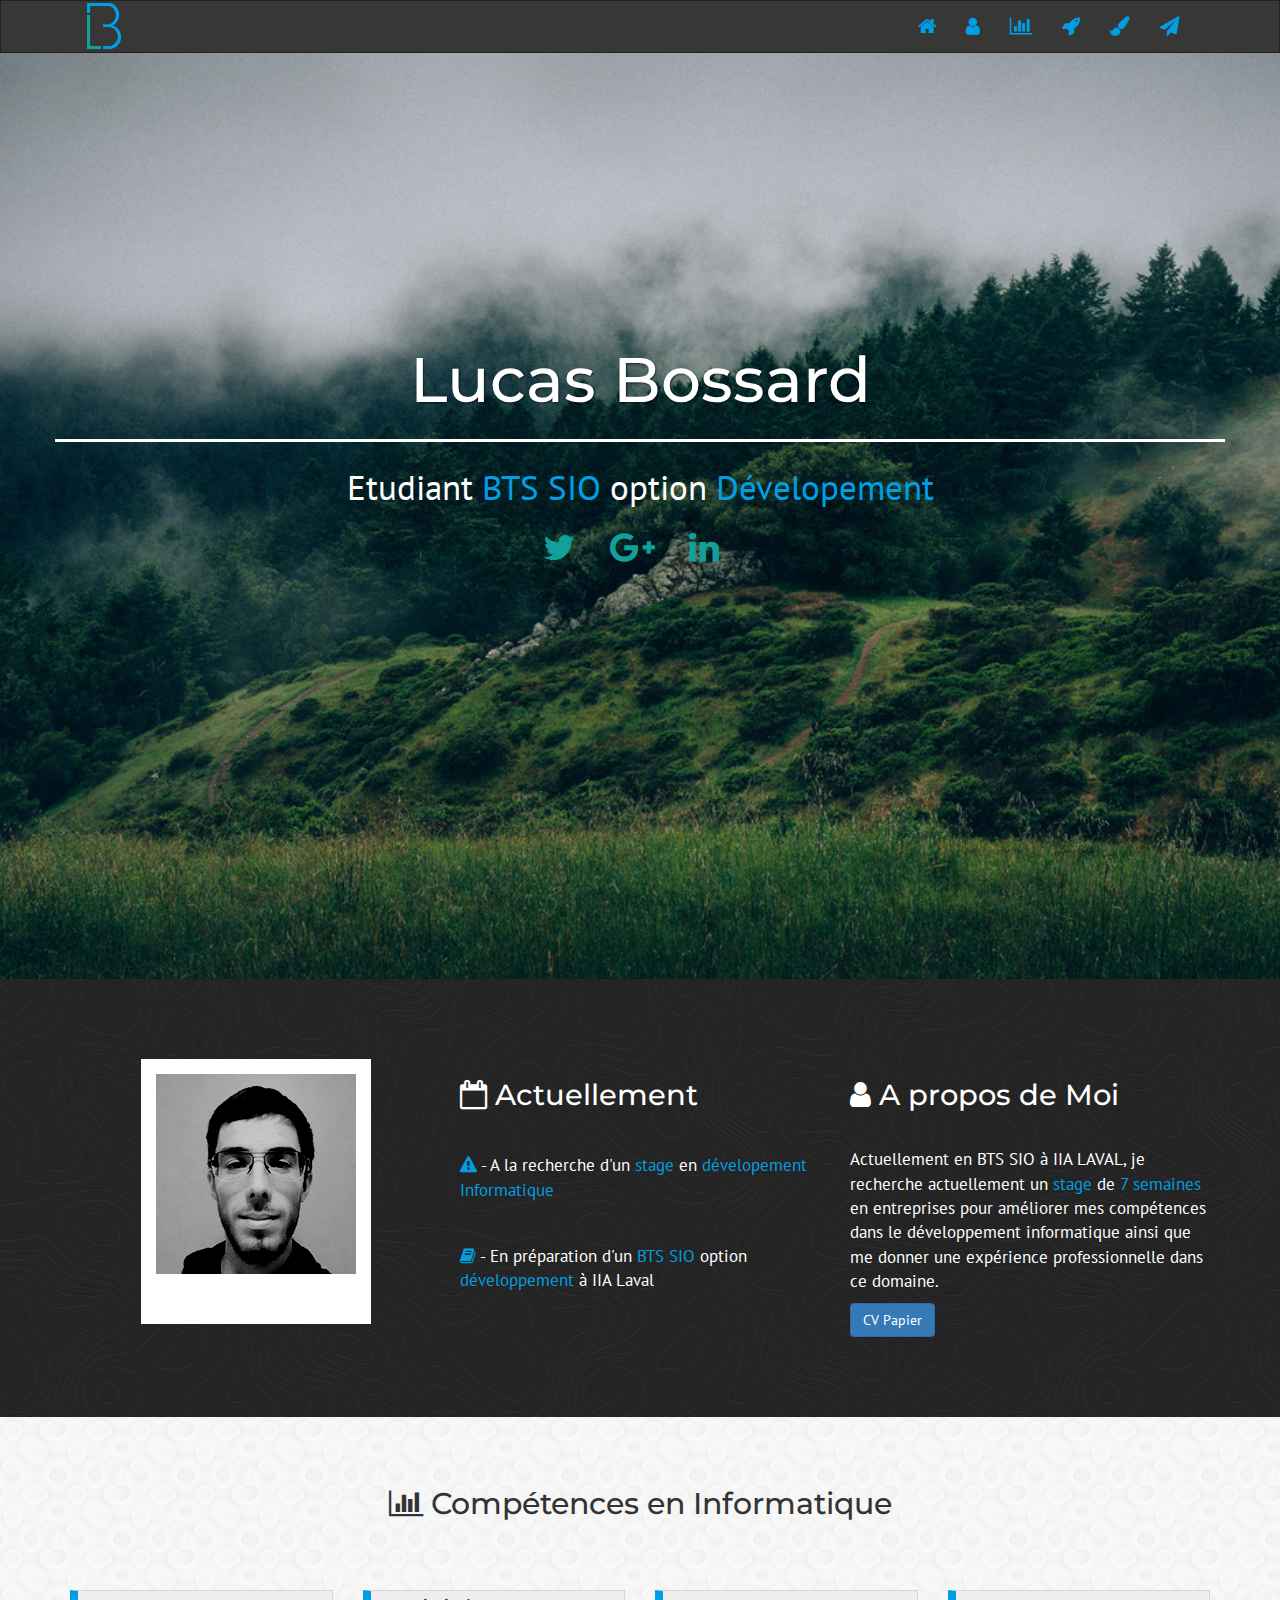
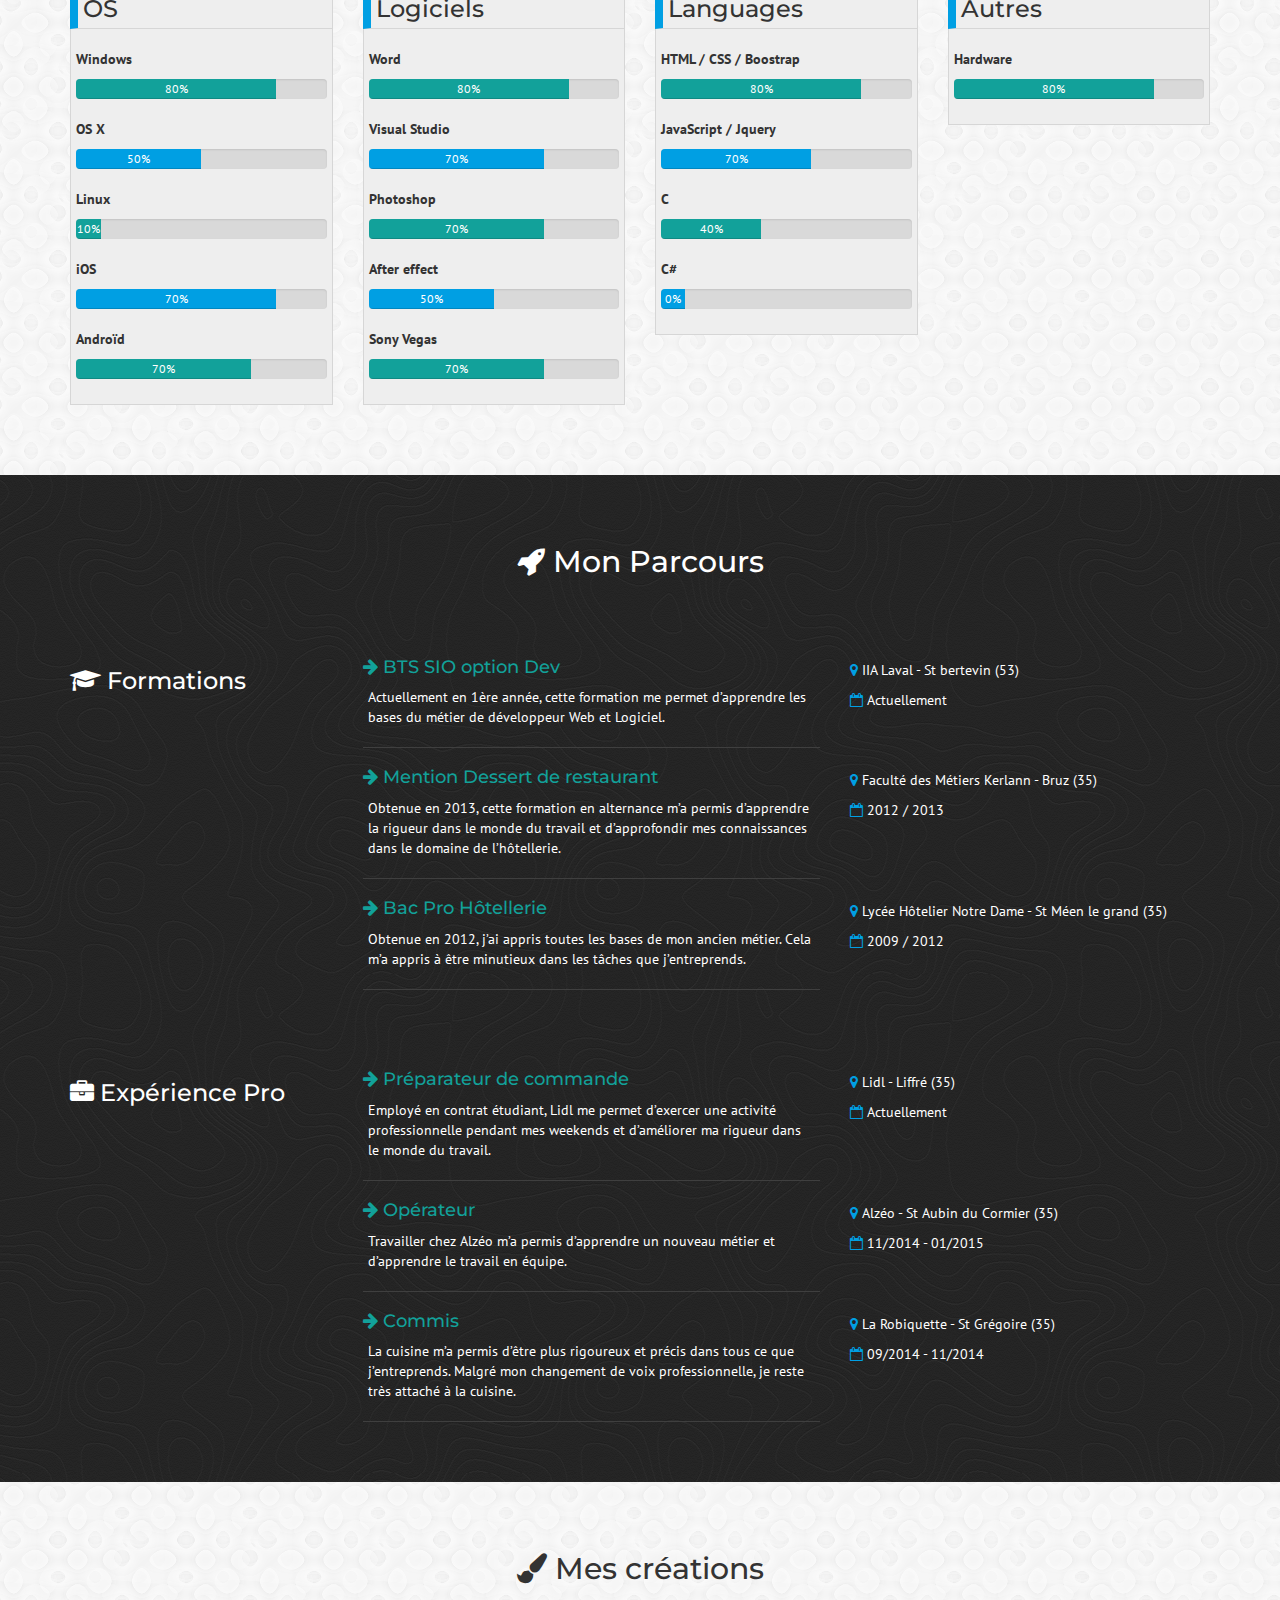
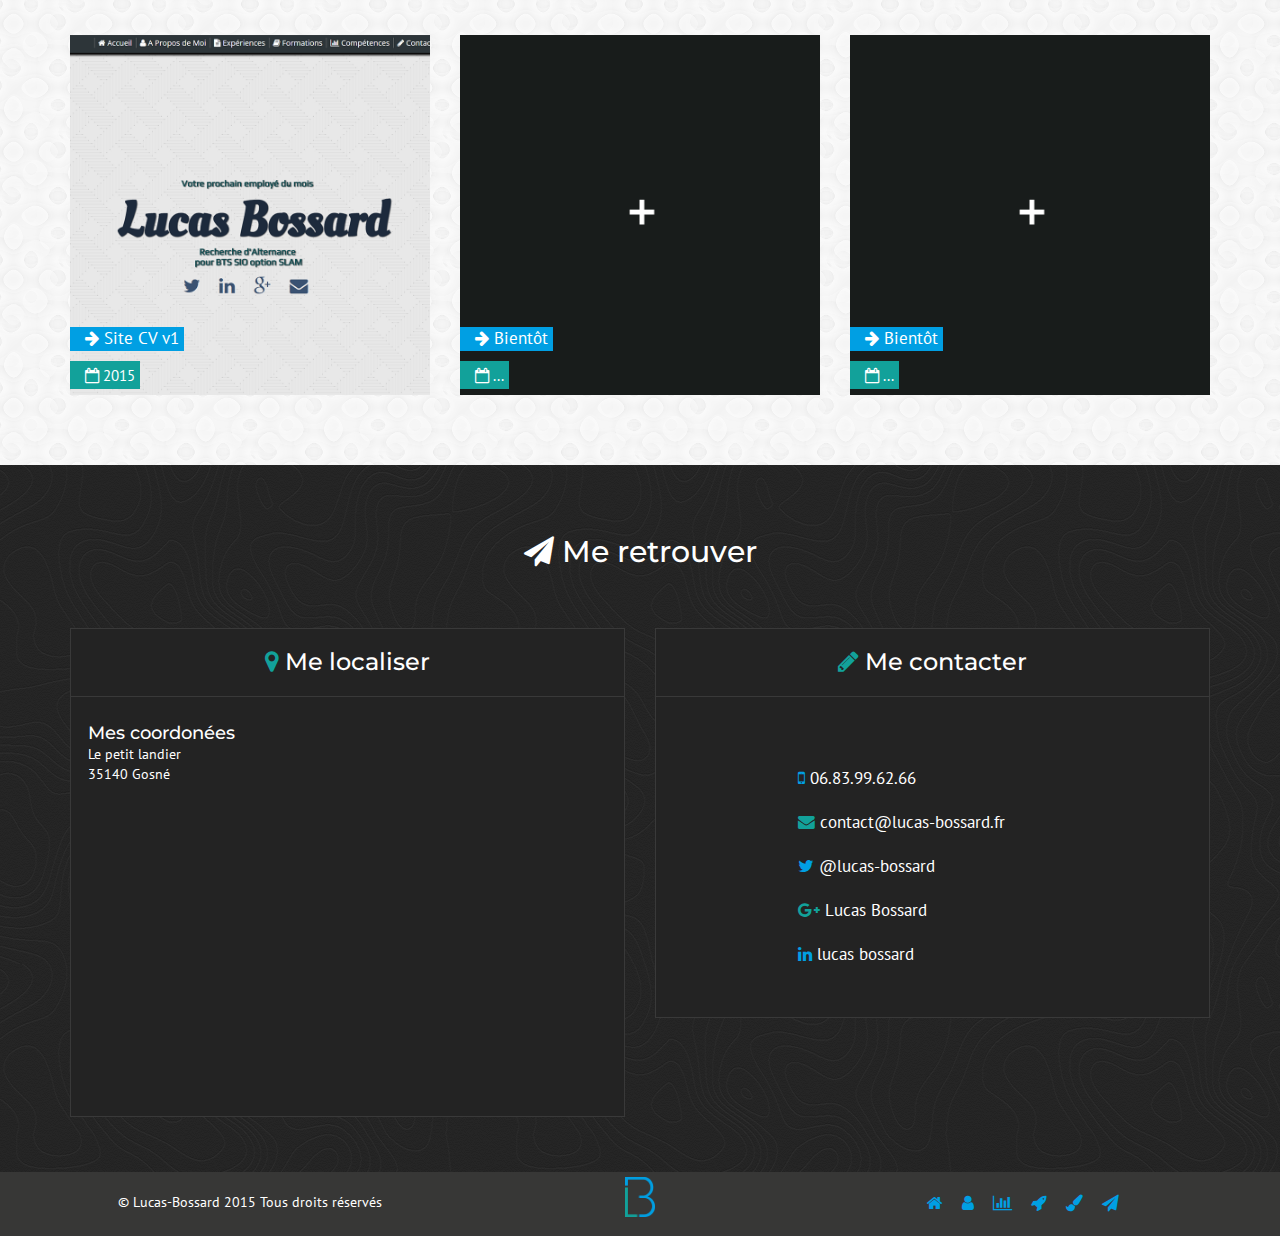
<file: index.html>
﻿<!DOCTYPE html>

<html lang="fr-fr" xmlns="http://www.w3.org/1999/xhtml">
<head>
    <meta charset="utf-8" />
    <meta http-equiv="X-UA-Compatible" content="IE=edge">
    <meta name="viewport" content="width=device-width, initial-scale=1">
    <title>CV Lucas BOSSARD</title>
    <!--Icon-->
    <link rel="icon" href="img/favicon.ico" />
    <!-- Bootstrap -->
    <link href="lib/bootstrap/css/bootstrap.min.css" rel="stylesheet">
    <!-- Fontawesome-->
    <link rel="stylesheet" href="https://maxcdn.bootstrapcdn.com/font-awesome/4.4.0/css/font-awesome.min.css">
    <!-- CSS -->
    <link href="css/style.css" rel="stylesheet" />
    <!-- HTML5 shim and Respond.js for IE8 support of HTML5 elements and media queries -->
    <!-- WARNING: Respond.js doesn't work if you view the page via file:// -->
    <!--[if lt IE 9]>
      <script src="https://oss.maxcdn.com/html5shiv/3.7.2/html5shiv.min.js"></script>
      <script src="https://oss.maxcdn.com/respond/1.4.2/respond.min.js"></script>
    <![endif]-->

</head>
<body>
    <nav class="navbar navbar-inverse">
        <div class="container">
            <div class="container-fluid">
                <!-- Brand and toggle get grouped for better mobile display -->
                <div class="navbar-header">
                    <button type="button" class="navbar-toggle collapsed" data-toggle="collapse" data-target="#bs-example-navbar-collapse-1" aria-expanded="false">
                        <span class="sr-only">Toggle navigation</span>
                        <span class="icon-bar"></span>
                        <span class="icon-bar"></span>
                        <span class="icon-bar"></span>
                    </button>
                    <img src="img/logo.png" alt="logo" />
                </div>

                <!-- Collect the nav links, forms, and other content for toggling -->
                <div class="collapse navbar-collapse" id="bs-example-navbar-collapse-1">
                    <ul class="nav navbar-nav navbar-right">
                        <li><a href="#"><i class="fa fa-home"></i><span class="nav-lien-text">Accueil</span></a></li>
                        <li><a href="#profil"><i class="fa fa-user"></i><span class="nav-lien-text">Profil</span></a></li>
                        <li><a href="#skill"><i class="fa fa-bar-chart"></i><span class="nav-lien-text">Compétences</span></a></li>
                        <li><a href="#parcour"><i class="fa fa-rocket"></i><span class="nav-lien-text">Mon Parcours</span></a></li>
                        <li><a href="#creation"><i class="fa fa-paint-brush"></i><span class="nav-lien-text">Mes créations</span></a></li>
                        <li><a href="#contact"><i class="fa fa-paper-plane"></i><span class="nav-lien-text">Contacts</span></a></li>
                    </ul>
                </div><!-- /.navbar-collapse -->
            </div><!-- /.container-fluid -->
        </div>
    </nav>
    <section>
        <div id="intro">
            <div class="container">
                <div class="row">
                    <h1>Lucas Bossard</h1>
                    <div id="Acc-sous-titre">Etudiant <b>BTS SIO</b> option <b>Dévelopement</b></div>
                    <div class="col-md-offset-5 col-xs-offset-3 col-sm-offset-4">
                        <a href="https://twitter.com/Lucas_Bossard" class="acc-lien" id="twitter"><i class="fa fa-twitter"></i></a>
                        <a href="https://plus.google.com/u/0/107921692952662164627" class="acc-lien" id="google"><i class="fa fa-google-plus"></i></a>
                        <a href="https://www.linkedin.com/in/lucas-bossard-189065b5?trk=hp-identity-name" class="acc-lien" id="link"><i class="fa fa-linkedin"></i></a>
                    </div>
                </div>
            </div>
        </div>
        <div id="profil">
            <div class="container">
                <div class="row">

                    <div class="col-md-4 col-sm-6">
                        <div id="profil-img">
                            <img src="img/tete.png" alt="tête" />
                        </div>
                    </div>

                    <div class="col-md-4 col-sm-6 profil-act-all">
                        <h3><i class="fa fa-calendar-o"></i>   Actuellement</h3>
                        <div class="profil-act"><i class="fa fa-exclamation-triangle"></i> - A la recherche d'un <b>stage</b> en <b>dévelopement</b> <b>Informatique</b></div>
                        <div class="profil-act"><i class="fa fa-book"></i> - En préparation d'un <b>BTS SIO</b> option <b>développement</b> à IIA Laval</div>

                    </div>
                    <div class="col-md-4">
                        <h3><i class="fa fa-user"></i>   A propos de Moi</h3>
                        <p>Actuellement en BTS SIO à IIA LAVAL, je recherche actuellement un <b>stage</b> de <b>7 semaines</b> en entreprises pour améliorer mes compétences dans le développement informatique ainsi que me donner une expérience professionnelle dans ce domaine.</p>
                        <a class="btn btn-primary" href="DL/cv_lucas_bossard.pdf">CV Papier</a>
                    </div>

                </div>
            </div>
        </div>

        <div id="skill">
            <div class="container">
                <div class="row">
                    <h2><i class="fa fa-bar-chart"></i> Compétences en Informatique</h2>

                    <div class="col-md-3">
                        <h3>OS</h3>
                        <div class="skill-border">
                            <p><b>Windows</b></p>
                            <div class="progress">
                                <div class="bar1 progress-bar" role="progressbar" aria-valuenow="0" aria-valuemin="0" aria-valuemax="100" style="min-width: 2em; width:80%;">
                                    80%
                                </div>
                            </div>
                            <p><b>OS X</b></p>
                            <div class="progress">
                                <div class="bar2 progress-bar" role="progressbar" aria-valuenow="2" aria-valuemin="0" aria-valuemax="100" style="min-width: 2em; width: 50%;">
                                    50%
                                </div>
                            </div>
                            <p><b>Linux</b></p>
                            <div class="progress">
                                <div class="bar1 progress-bar" role="progressbar" aria-valuenow="0" aria-valuemin="0" aria-valuemax="100" style="min-width: 2em; width:10%;">
                                    10%
                                </div>
                            </div>
                            <p><b>iOS</b></p>
                            <div class="progress">
                                <div class="bar2 progress-bar" role="progressbar" aria-valuenow="0" aria-valuemin="0" aria-valuemax="100" style="min-width: 2em; width:80%;">
                                    70%
                                </div>
                            </div>
                            <p><b>Androïd</b></p>
                            <div class="progress">
                                <div class="bar1 progress-bar" role="progressbar" aria-valuenow="0" aria-valuemin="0" aria-valuemax="100" style="min-width: 2em; width:70%;">
                                    70%
                                </div>
                            </div>
                        </div>
                    </div>

                    <div class="col-md-3">
                        <h3>Logiciels</h3>
                        <div class="skill-border">
                            <p><b>Word</b></p>
                            <div class="progress">
                                <div class="bar1 progress-bar" role="progressbar" aria-valuenow="0" aria-valuemin="0" aria-valuemax="100" style="min-width: 2em;width:80%;">
                                    80%
                                </div>
                            </div>
                            <p><b>Visual Studio</b></p>
                            <div class="progress">
                                <div class="bar2 progress-bar" role="progressbar" aria-valuenow="0" aria-valuemin="0" aria-valuemax="100" style="min-width: 2em;width:70%; ">
                                    70%
                                </div>
                            </div>
                            <p><b>Photoshop</b></p>
                            <div class="progress">
                                <div class="bar1 progress-bar" role="progressbar" aria-valuenow="0" aria-valuemin="0" aria-valuemax="100" style="min-width: 2em; width:70%;">
                                    70%
                                </div>
                            </div>
                            <p><b>After effect</b></p>
                            <div class="progress">
                                <div class="bar2 progress-bar" role="progressbar" aria-valuenow="0" aria-valuemin="0" aria-valuemax="100" style="min-width: 2em; width:50%;">
                                    50%
                                </div>
                            </div>
                            <p><b>Sony Vegas</b></p>
                            <div class="progress">
                                <div class="bar1 progress-bar" role="progressbar" aria-valuenow="0" aria-valuemin="0" aria-valuemax="100" style="min-width: 2em; width:70%;">
                                    70%
                                </div>
                            </div>
                        </div>
                    </div>

                    <div class="col-md-3">
                        <h3>Languages</h3>
                        <div class="skill-border">
                            <p><b>HTML / CSS / Boostrap</b></p>
                            <div class="progress">
                                <div class="bar1 progress-bar" role="progressbar" aria-valuenow="0" aria-valuemin="0" aria-valuemax="100" style="min-width: 2em; width:80%;">
                                    80%
                                </div>
                            </div>

                            <p><b>JavaScript / Jquery</b></p>
                            <div class="progress">
                                <div class="bar2 progress-bar" role="progressbar" aria-valuenow="0" aria-valuemin="0" aria-valuemax="100" style="min-width: 2em; width:60%">
                                    70%
                                </div>
                            </div>
                            <p><b>C</b></p>
                            <div class="progress">
                                <div class="bar1 progress-bar" role="progressbar" aria-valuenow="0" aria-valuemin="0" aria-valuemax="100" style="min-width: 2em; width:40%;">
                                    40%
                                </div>
                            </div>
                            <p><b>C#</b></p>
                            <div class="progress">
                                <div class="bar2 progress-bar" role="progressbar" aria-valuenow="0" aria-valuemin="0" aria-valuemax="100" style="min-width: 2em;">
                                    0%
                                </div>
                            </div>
                        </div>
                    </div>
                    <div class="col-md-3">
                        <h3>Autres</h3>
                        <div class="skill-border">
                            <p><b>Hardware</b></p>
                            <div class="progress">
                                <div class="bar1 progress-bar" role="progressbar" aria-valuenow="0" aria-valuemin="0" aria-valuemax="100" style="min-width: 2em;width:80%; ">
                                    80%
                                </div>
                            </div>
                        </div>
                    </div>
                </div>
            </div>
        </div>

        <div id="parcour">
            <div class="container">
                <div class="row">
                    <h2><i class="fa fa-rocket"></i> Mon Parcours</h2>
                    <!--Début formation-->
                    <div>
                        <div class="col-md-3">
                            <h3><i class="fa fa-graduation-cap"></i> Formations</h3>
                        </div>

                        <div class="col-md-5">
                            <h4><i class="fa fa-arrow-right"></i> BTS SIO option Dev</h4>
                            <p class="forma-descri">Actuellement en 1ère année, cette formation me permet d’apprendre les bases du métier de développeur Web et Logiciel.</p>
                        </div>
                        <div class="col-md-4">
                            <p class="forma-lieu"><i class="fa fa-map-marker"></i> IIA Laval - St bertevin (53)</p>
                            <p><i class="fa fa-calendar-o"></i> Actuellement</p>
                        </div>
                    </div>
                    <div>
                        <div class="col-md-offset-3 col-md-5">
                            <h4><i class="fa fa-arrow-right"></i> Mention Dessert de restaurant</h4>
                            <p class="forma-descri">Obtenue en 2013, cette formation en alternance m’a permis d’apprendre la rigueur dans le monde du travail et d’approfondir mes connaissances dans le domaine de l’hôtellerie.</p>
                        </div>
                        <div class="col-md-4">
                            <p class="forma-lieu"><i class="fa fa-map-marker"></i> Faculté des Métiers Kerlann - Bruz (35)</p>
                            <p><i class="fa fa-calendar-o"></i> 2012 / 2013</p>
                        </div>
                    </div>
                    <div>
                        <div class="col-md-offset-3 col-md-5">
                            <h4><i class="fa fa-arrow-right"></i> Bac Pro Hôtellerie</h4>
                            <p class="forma-descri">Obtenue en 2012, j’ai appris  toutes les bases de mon ancien métier. Cela m’a appris à être minutieux dans les tâches que j’entreprends.</p>
                        </div>
                        <div class="col-md-4">
                            <p class="forma-lieu"><i class="fa fa-map-marker"></i> Lycée Hôtelier Notre Dame - St Méen le grand (35)</p>
                            <p><i class="fa fa-calendar-o"></i> 2009 / 2012</p>
                        </div>
                    </div>
                    <!--fin formation-->
                    <div class="clearfix"></div>
                    <br />
                    <br />
                    <br />
                    <!--début experience-->
                    <div>
                        <div class="col-md-3">
                            <h3><i class="fa fa-briefcase"></i> Expérience Pro</h3>
                        </div>
                        <div class="col-md-5">
                            <h4><i class="fa fa-arrow-right"></i> Préparateur de commande</h4>
                            <p class="forma-descri">Employé en contrat étudiant, Lidl me permet d’exercer une activité professionnelle pendant mes weekends et d’améliorer ma rigueur dans le monde du travail.</p>
                        </div>
                        <div class="col-md-4">
                            <p class="forma-lieu"><i class="fa fa-map-marker"></i> Lidl - Liffré (35)</p>
                            <p><i class="fa fa-calendar-o"></i> Actuellement</p>
                        </div>
                    </div>

                    <div>
                        <div class="col-md-offset-3 col-md-5">
                            <h4><i class="fa fa-arrow-right"></i> Opérateur</h4>
                            <p class="forma-descri">Travailler chez Alzéo m’a permis d’apprendre un nouveau métier et d’apprendre le travail en équipe. </p>
                        </div>
                        <div class="col-md-4">
                            <p class="forma-lieu"><i class="fa fa-map-marker"></i> Alzéo - St Aubin du Cormier (35)</p>
                            <p><i class="fa fa-calendar-o"></i> 11/2014 - 01/2015</p>
                        </div>
                    </div>

                    <div>
                        <div class="col-md-offset-3 col-md-5">
                            <h4><i class="fa fa-arrow-right"></i> Commis</h4>
                            <p class="forma-descri">La cuisine m’a permis d’être plus rigoureux et précis dans tous ce que j’entreprends. Malgré mon changement de voix professionnelle, je reste très attaché à la cuisine. </p>
                        </div>
                        <div class="col-md-4">
                            <p class="forma-lieu"><i class="fa fa-map-marker"></i> La Robiquette - St Grégoire (35)</p>
                            <p><i class="fa fa-calendar-o"></i> 09/2014 - 11/2014</p>
                        </div>
                    </div>
                    <!-- fin experience-->
                </div>
            </div>
        </div>
        <div id="creation">
            <div class="container">
                <div class="row">
                    <h2><i class="fa fa-paint-brush"></i> Mes créations</h2>
                    <div class="col-md-4">
                        <div class="creation-item">
                            <img class="img-responsive" src="img/site.png" alt="1" />
                            <div class="creation-text-all">
                                <div class="creation-nom"><i class="fa fa-arrow-right"></i> Site CV v1</div>
                                <div class="clearfix"></div>
                                <div class="creation-date"><i class="fa fa-calendar-o"></i> 2015</div>
                                <div class="creation-descri">
                                    Mon premier site personnel m'a permis d'apprendre les bases de l'HTML et du CSS. Le site Open Class Rooms m'a beaucoup aidé pour arriver à ce résultat.<br />

                                    <a class="btn btn-primary" href="site/v1/index.html">Site CV v1</a>
                                </div>
                            </div>
                        </div>
                    </div>
                    <div class="col-md-4">
                        <div class="creation-item">
                            <img class="img-responsive" src="img/avenir.png" alt="1" />
                            <div class="creation-text-all">
                                <div class="creation-nom"><i class="fa fa-arrow-right"></i> Bientôt</div>
                                <div class="clearfix"></div>
                                <div class="creation-date"><i class="fa fa-calendar-o"></i> ...</div>
                                <div class="creation-descri">
                                    Coming Soon ...
                                </div>
                            </div>
                        </div>
                    </div>
                    <div class="col-md-4">
                        <div class="creation-item">
                            <img class="img-responsive" src="img/avenir.png" alt="1" />
                            <div class="creation-text-all">
                                <div class="creation-nom"><i class="fa fa-arrow-right"></i> Bientôt</div>
                                <div class="clearfix"></div>
                                <div class="creation-date"><i class="fa fa-calendar-o"></i> ...</div>
                                <div class="creation-descri">
                                    Coming Soon ...
                                </div>
                            </div>
                        </div>
                    </div>
                </div>
            </div>
        </div>
        <div id="contact">
            <div class="container">
                <div class="row">
                    <h2><i class="fa fa-paper-plane"></i> Me retrouver</h2>

                    <div class="col-md-6">
                        <h3><i class="fa fa-map-marker"></i> Me localiser</h3>
                        <div class="contact-cont">
                            <div class="contact-text">
                                <h4>Mes coordonées</h4>
                                <p>Le petit landier</p>
                                <p>35140 Gosné</p>
                            </div>
                            <iframe src="https://www.google.com/maps/embed?pb=!1m18!1m12!1m3!1d2657.2709445909522!2d-1.4498366840976735!3d48.2399115520065!2m3!1f0!2f0!3f0!3m2!1i1024!2i768!4f13.1!3m3!1m2!1s0x480ece0625daecbb%3A0x47444534b728ec33!2sLe+Petit+Landier%2C+35140+Gosne!5e0!3m2!1sfr!2sfr!4v1449610324916" width="100%" height="300" frameborder="0" style="border:0" allowfullscreen></iframe>
                        </div>
                    </div>

                    <div class="col-md-6">
                        <h3><i class="fa fa-pencil"></i> Me contacter</h3>
                        <div class="contact-cont cont2">
                            <a href="#"><i class="fa fa-mobile contact-color1"></i> 06.83.99.62.66</a>
                            <a href="mailto:contact@lucas-bossard.fr ?subject=Contact de lucas-bossard.fr"><i class="fa fa-envelope contact-color2"></i> contact@lucas-bossard.fr</a>
                            <a href="https://twitter.com/Lucas_Bossard"><i class="fa fa-twitter contact-color1"></i> @lucas-bossard</a>
                            <a href="https://plus.google.com/u/0/107921692952662164627"><i class="fa fa-google-plus contact-color2"></i> Lucas Bossard</a>
                            <a href="https://www.linkedin.com/in/lucas-bossard-189065b5?trk=hp-identity-name"><i class="fa fa-linkedin  contact-color1"></i> lucas bossard</a>
                        </div>
                    </div>

                </div>
            </div>
        </div>
    </section>
    <footer>
        <div class="container">
            <div class="row">
                <div class="col-md-4">
                    <div class="foot-text">© Lucas-Bossard 2015 Tous droits réservés</div>
                </div>
                <div class="col-md-4">
                    <img src="img/logo.png" alt="Logo" logo" />
                </div>
                <div class="col-md-4">
                    <div class="foot-text">
                        <a href="#" class="footer-menu"><i class="fa fa-home"></i></a>
                        <a href="#profil" class="footer-menu"><i class="fa fa-user"></i></a>
                        <a href="#skill" class="footer-menu"><i class="fa fa-bar-chart"></i></a>
                        <a href="#parcour" class="footer-menu"><i class="fa fa-rocket"></i></a>
                        <a href="#creation" class="footer-menu"><i class="fa fa-paint-brush"></i></a>
                        <a href="#contact" class="footer-menu"><i class="fa fa-paper-plane"></i></a>
                    </div>
                </div>
            </div>
        </div>
    </footer>






    <!-- jQuery (necessary for Bootstrap's JavaScript plugins) -->
    <script src="https://ajax.googleapis.com/ajax/libs/jquery/1.11.3/jquery.min.js"></script>
    <!-- Include all compiled plugins (below), or include individual files as needed -->
    <script src="lib/bootstrap/js/bootstrap.min.js"></script>
</body>
</html>
</file>
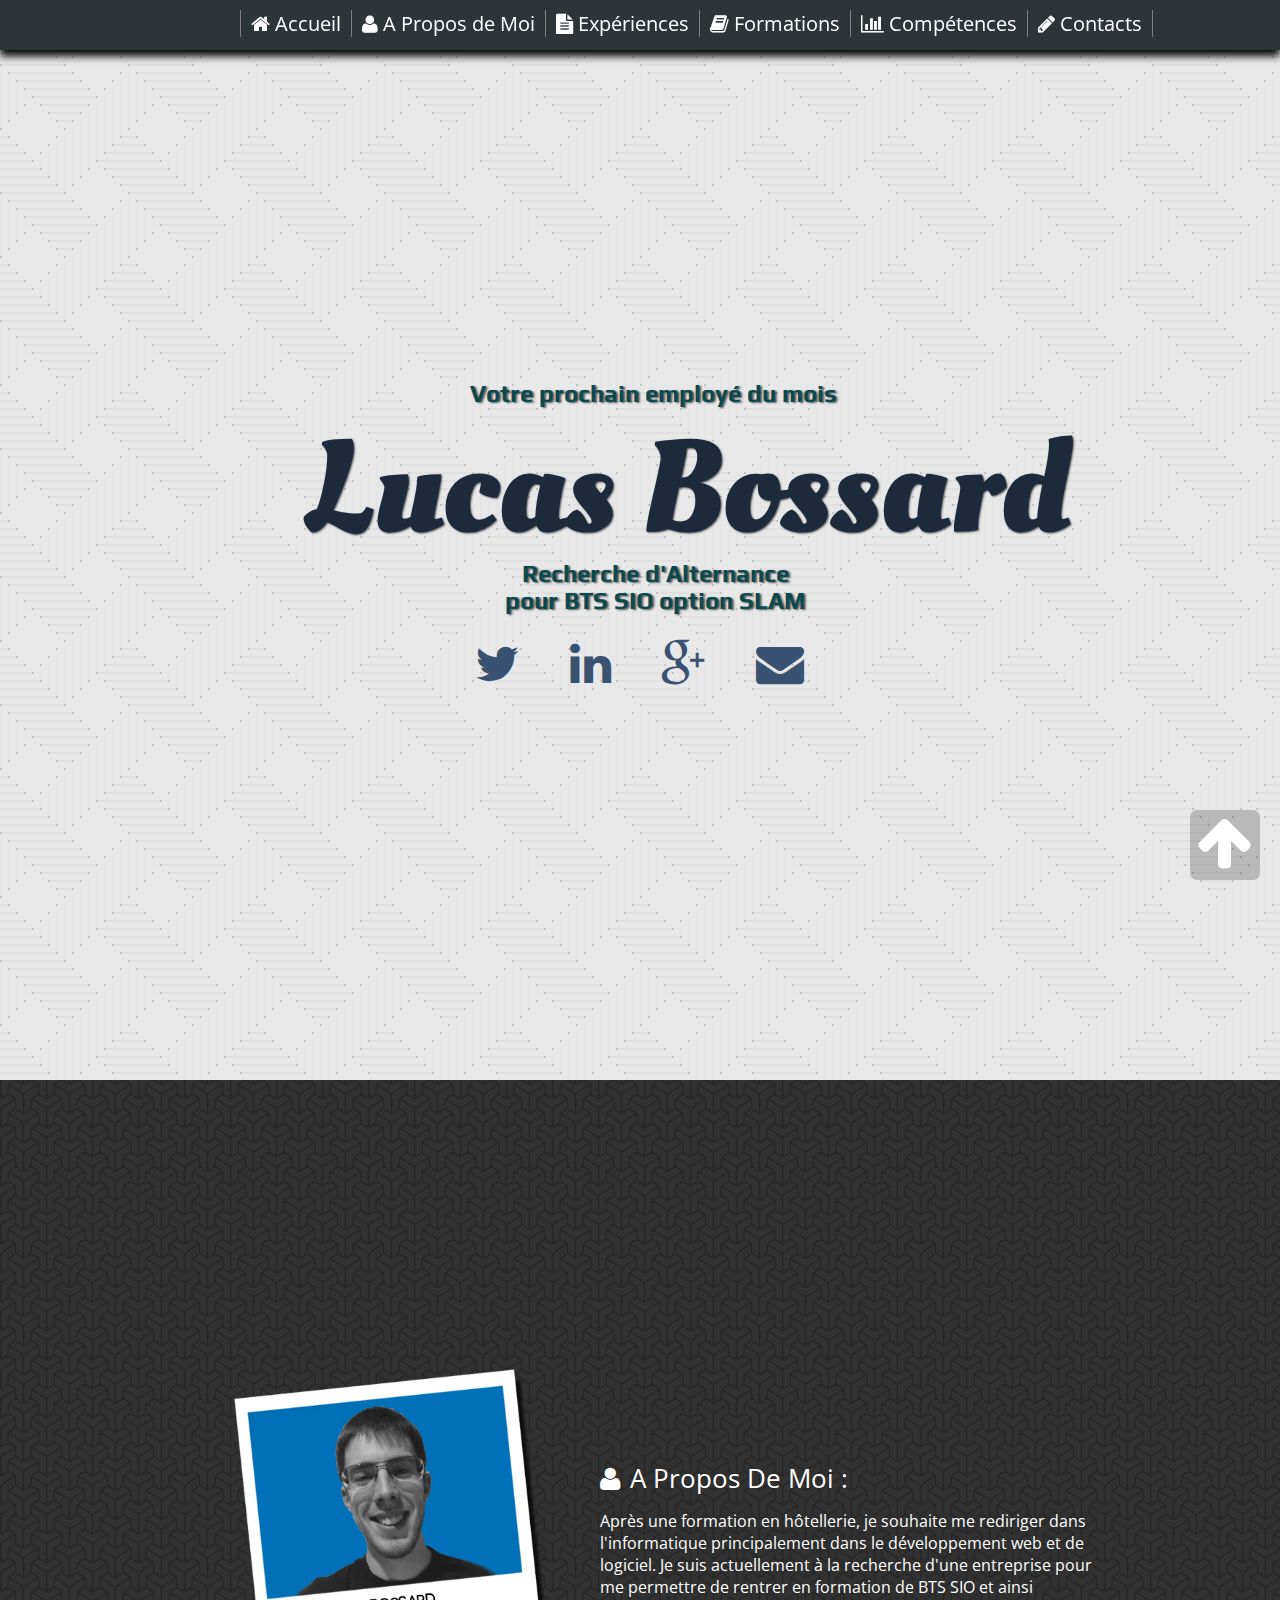
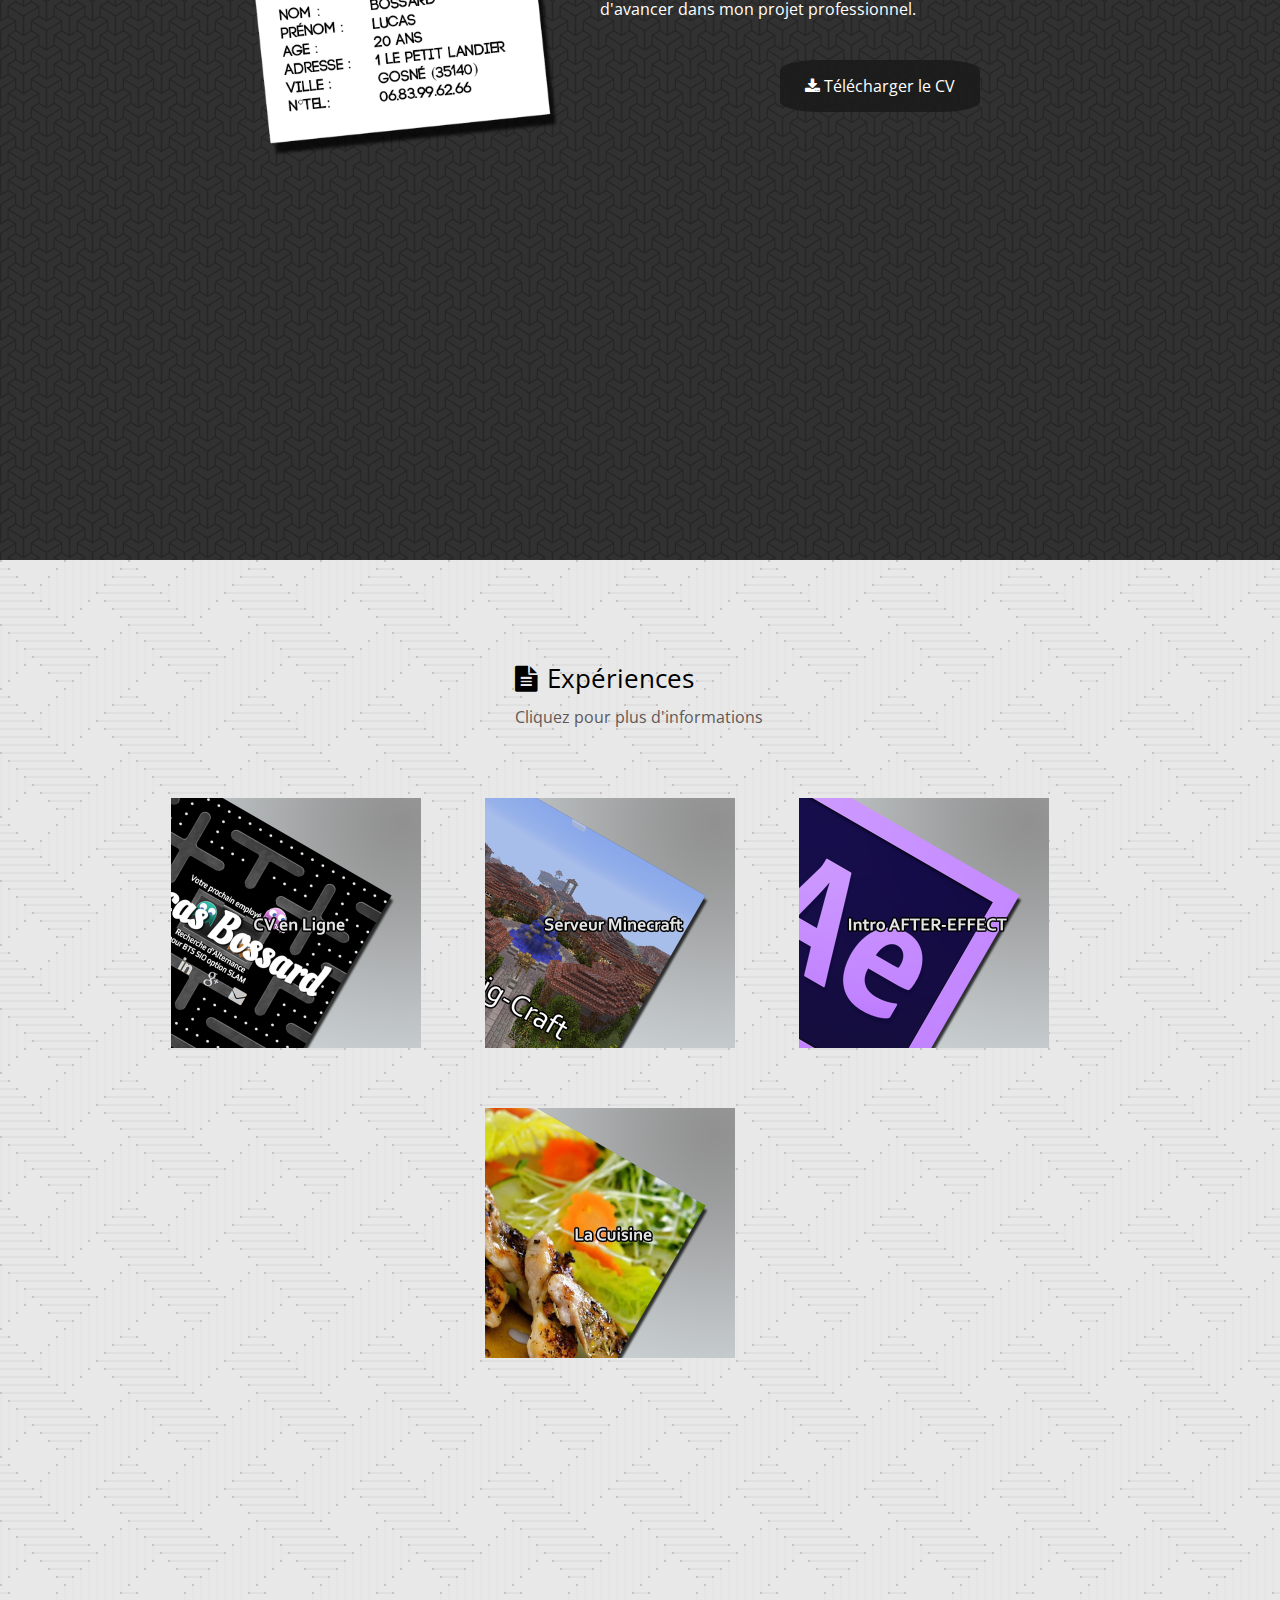
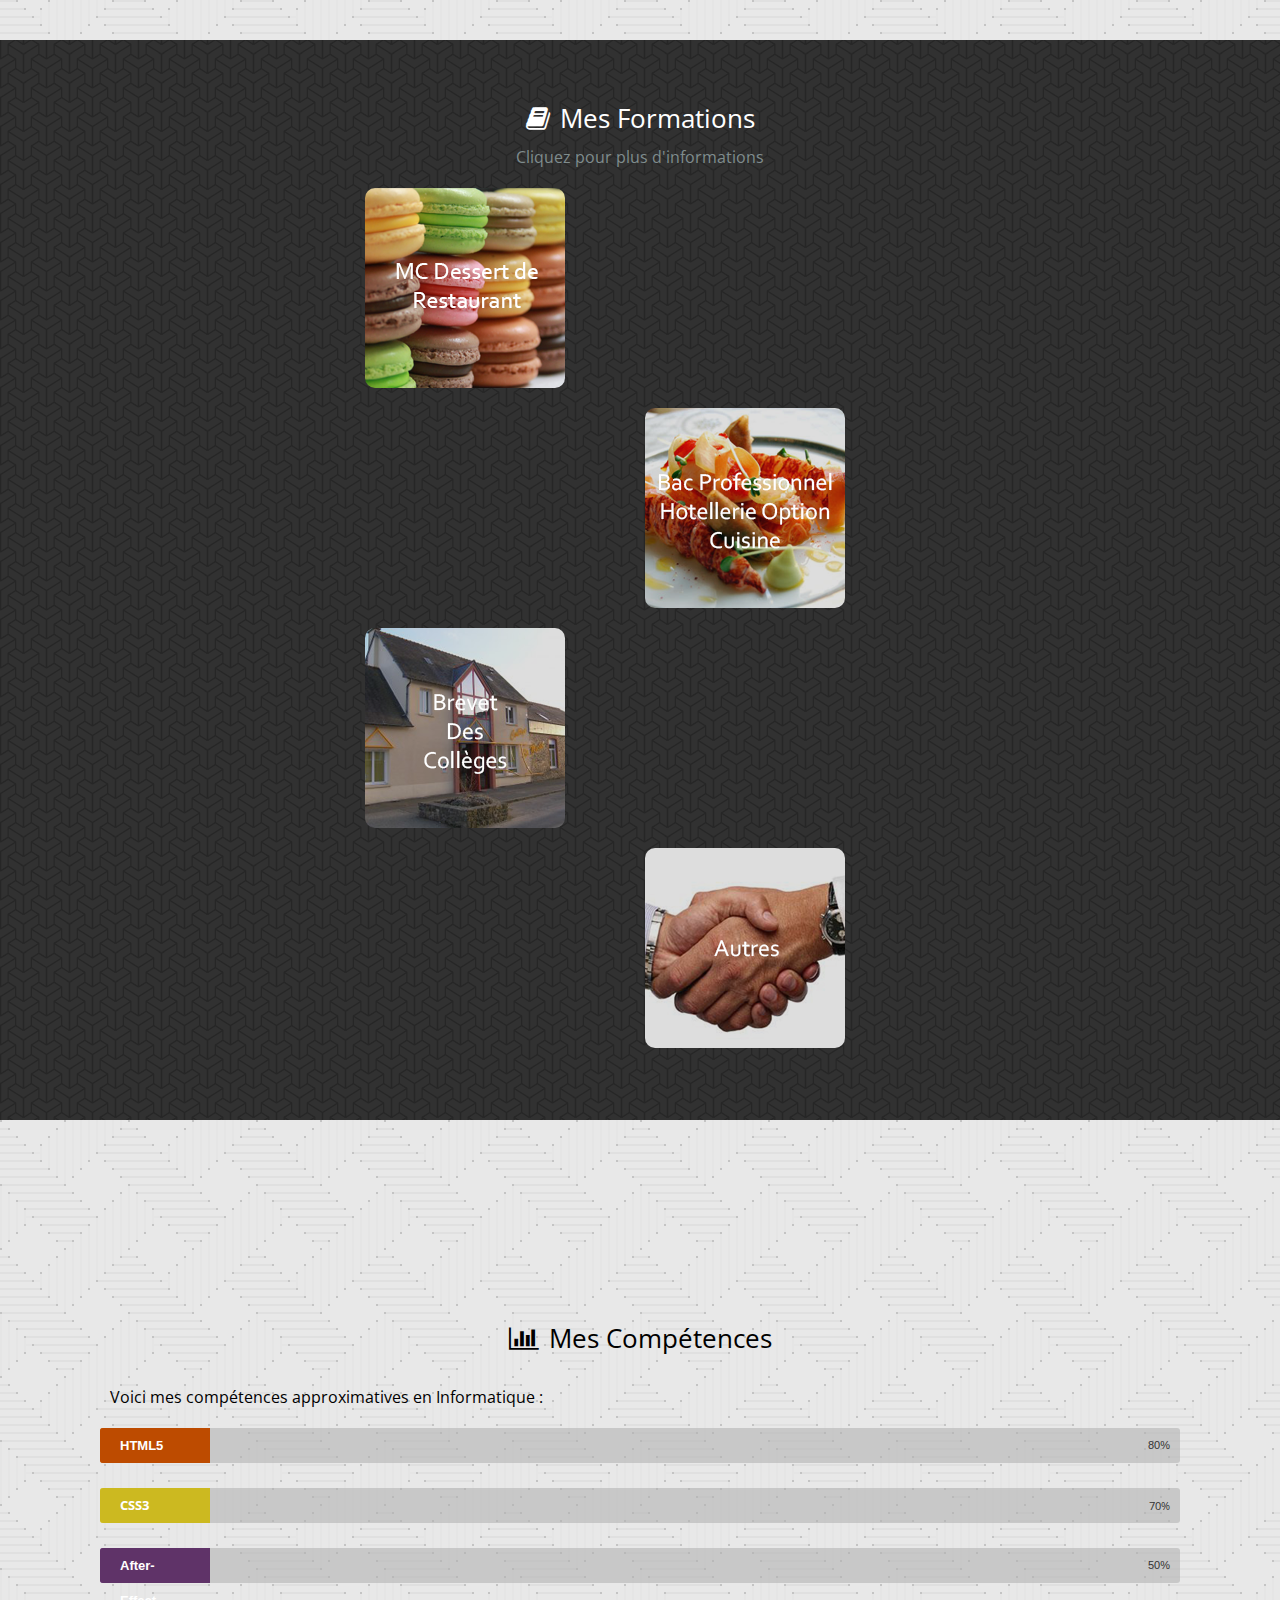
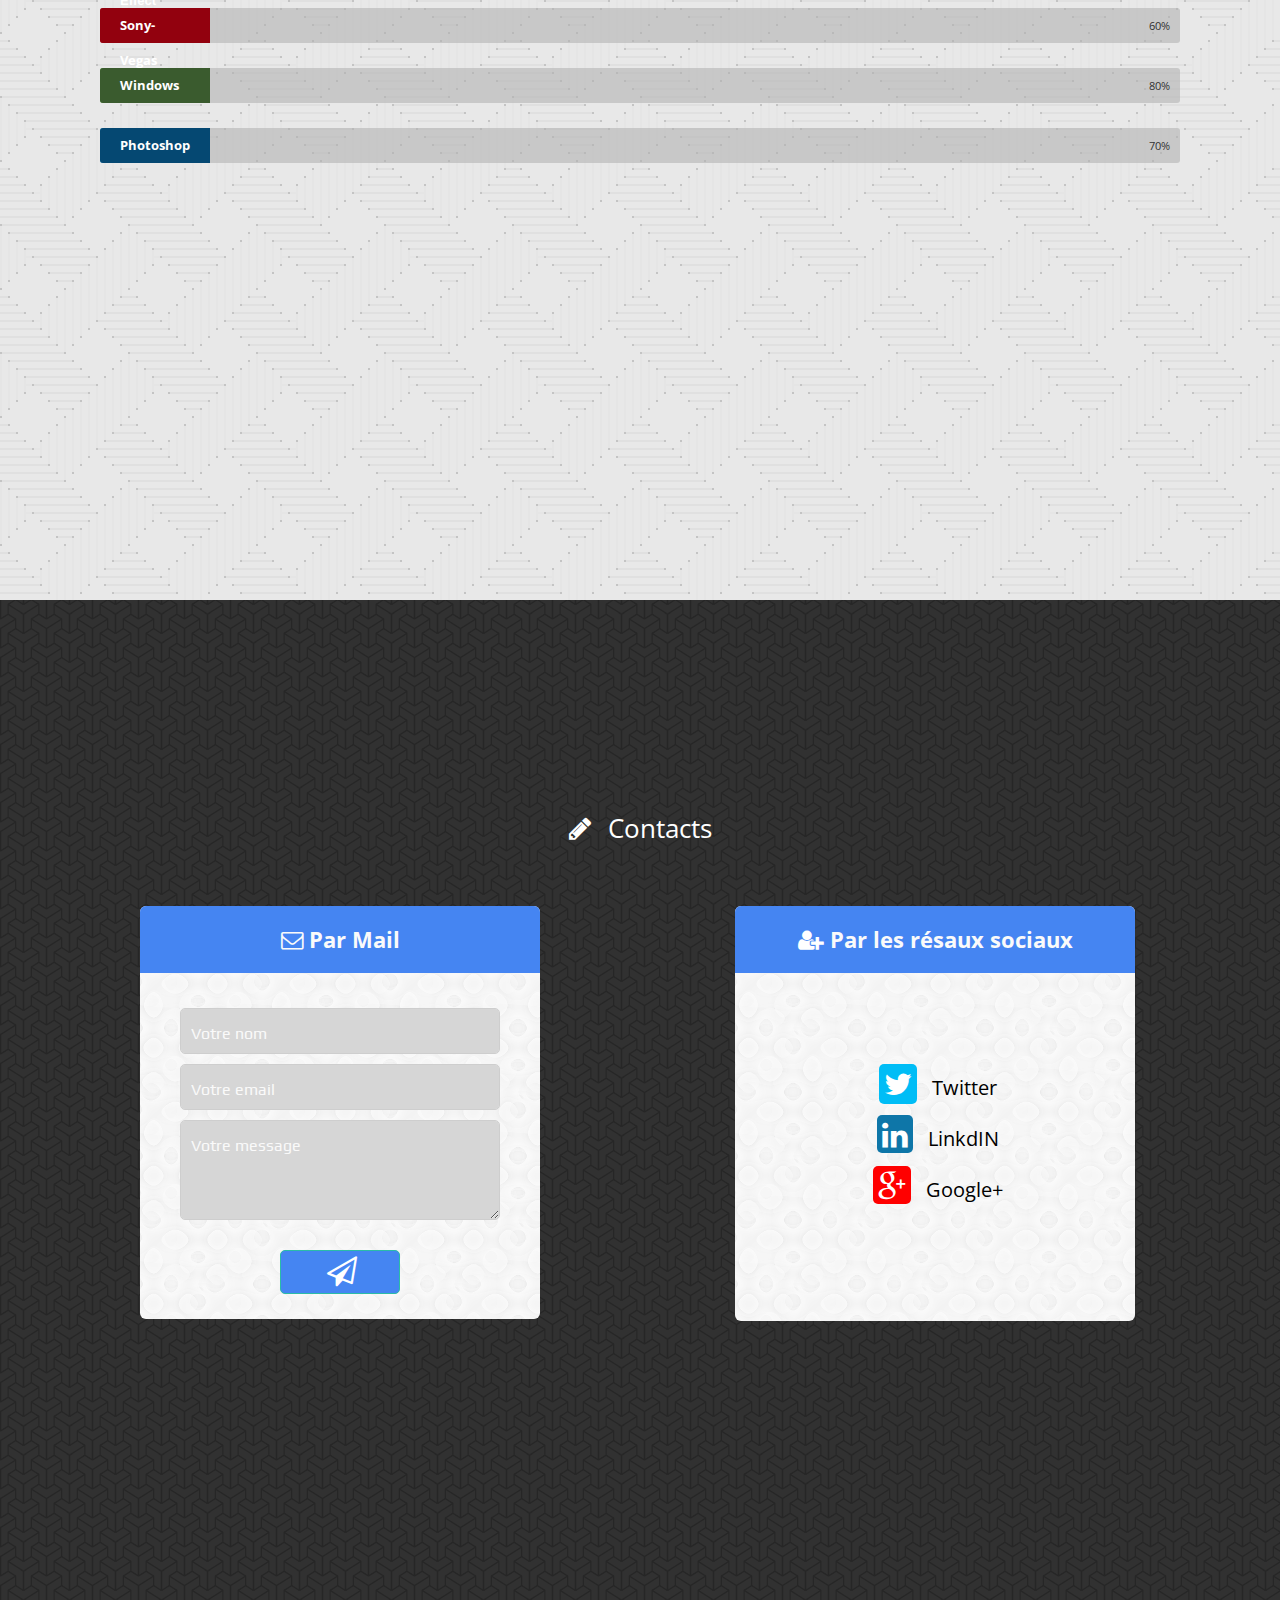
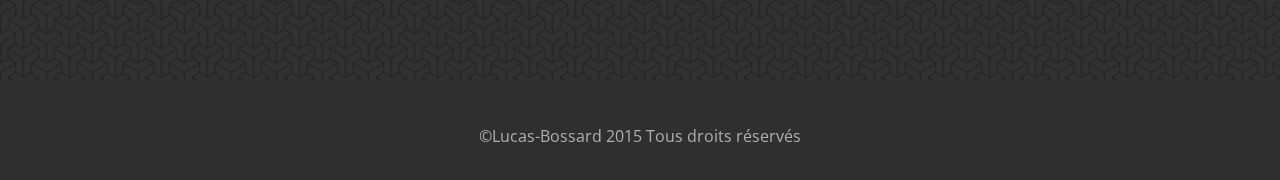
<file: site/v1/index.html>
﻿<!DOCTYPE html>
<html lang="fr">
	<head>
		<title>Un CV en Ligne / Lucas Bossard</title>

		<meta name="description" content="Après une formation en hôtellerie, je souhaite me rediriger dans l'informatique principalement dans le développement web et de logiciel. Je suis actuellement à la recherche d'une entreprise pour me permettre de rentrer en formation de BTS SIO et ainsi d'avancer dans mon projet professionnel." />
		<meta charset="utf-8"/>

		<link rel="stylesheet" href="cv.css"/>
		<!-- Favicon-->
		<link rel="icon" type="image/png" href="image/favicon/favicon.png" />
		<!--[if IE]><link rel="shortcut icon" type="image/x-icon" href="favicon.ico" /><![endif]-->

		<!-- police de texte -->
		<link href='http://fonts.googleapis.com/css?family=Open+Sans' rel='stylesheet' type='text/css'>
		<link href='http://fonts.googleapis.com/css?family=Oleo+Script' rel='stylesheet' type='text/css'>
		<link href='http://fonts.googleapis.com/css?family=Play' rel='stylesheet' type='text/css'>
		<link href='http://fonts.googleapis.com/css?family=Signika' rel='stylesheet' type='text/css'>

		<!-- Police de Logo -->
		<link rel="stylesheet" type="text/css" href="css/font-awesome.min.css">

		<!-- script -->
		<script src="https://ajax.googleapis.com/ajax/libs/jquery/2.1.3/jquery.min.js"></script>
		<script type="text/javascript" src="cv.js"> </script>
		<script src="http://ajax.aspnetcdn.com/ajax/jquery.validate/1.12.0/jquery.validate.min.js"></script>

		<!-- Google Analytics-->
		<script>
		  (function(i,s,o,g,r,a,m){i['GoogleAnalyticsObject']=r;i[r]=i[r]||function(){
		  (i[r].q=i[r].q||[]).push(arguments)},i[r].l=1*new Date();a=s.createElement(o),
		  m=s.getElementsByTagName(o)[0];a.async=1;a.src=g;m.parentNode.insertBefore(a,m)
		  })(window,document,'script','//www.google-analytics.com/analytics.js','ga');

		  ga('create', 'UA-60926519-1', 'auto');
		  ga('send', 'pageview');

		</script>	
	</head>
<!--[if IE6]><body class="ie6 old_ie"><![endif]-->
<!--[if IE7]><body class="ie7 old_ie"><![endif]-->
<!--[if IE8]><body class="ie8"><![endif]-->
<!--[if IE9]><body class="ie9"><![endif]-->
<!--[if !IE]><!--><body><!--<![endif]-->

		<!--header-->
		<header id="accueil">
			<nav id="main_nav">
				<UL class="row">
					<li><div id="marge_acc"><a href="#accueil"><i class="fa fa-home"></i>  Accueil</a></div></li>
					<li><a href="#apm"><i class="fa fa-user"></i>  A Propos de Moi</a></li>
					<li><a href="#experiences"><i class="fa fa-file-text"></i>  Expériences</a></li>
					<li><a href="#formations"><i class="fa fa-book"></i>  Formations</a></li>
					<li><a href="#competences"><i class="fa fa-bar-chart"></i>  Compétences</a></li>
					<li><a href="#contacts"><i class="fa fa-pencil"></i>  Contacts</a></li>
					<!--<li><a href="#contact">Me Contacter</a></li>-->
				</UL>
			</nav>
				<div class="row">
				<div id="home">
					<h2 class="titre1">Votre prochain employé du mois</h2>
						<h1>Lucas Bossard</h1>
					<h2 class="titre2">Recherche d'Alternance <br />pour BTS SIO option SLAM</h2>

			<!-- Lien de remonte -->
			<a id="remonte" href="#accueil"><i class="fa fa-arrow-up"></i></a>
			<!-- Lien de remonte -->

			<!-- Social -->
			<div id="sociaux">
				<ul id="sociaux-lien">
					<li id="twitter"><a href="https://twitter.com/Lucas_Bossard"><i class="fa fa-twitter fa-2x"></i></a></li>
					<li id="link"><a href="https://fr.linkedin.com/pub/lucas-bossard/b5/65/189/fr"><i class="fa fa-linkedin fa-2x"></i></a></li>
					<li id="google"><a href="https://plus.google.com/107921692952662164627/posts"><i class="fa fa-google-plus fa-2x"></i></a></li>
					<li id="mail"><a href="mailto:contact@lucas-bossard.fr"><i class="fa fa-envelope fa-2x"></i></a></li>
				</ul>
				</div>
				</div>
				</div>	
		</header>	




		<!-- A propos de Moi-->
			<section id="apm">
				<div class="row">
				<div id="apm2">
					<h3><i class="fa fa-user"></i>A Propos De Moi :</h3>
							<p>Après une formation en hôtellerie, je souhaite me rediriger dans l'informatique principalement dans le développement web et de logiciel. Je suis actuellement à la recherche d'une entreprise pour me permettre de rentrer en formation de BTS SIO et ainsi d'avancer dans mon projet professionnel.</p>
							<a href="dl/CV.pdf"><i class="fa fa-download"></i>  Télécharger le CV</a>
						<div id="description"><img src="image/description.png" alt="Lucas Bossard"></div>
						</div> 
												

				</div>
			</section>
		<!-- Experiences-->
				<section id="experiences">
				<div class="row">
				<div id="titre">
					<h3><i class="fa fa-file-text"></i>Expériences</h3>
					<p>Cliquez pour plus d'informations</p>
				</div>

					<div class="main">
			<ul id="og-grid" class="og-grid">
				<li>
					<a href="http://www.lucas-bossard.fr/" data-largesrc="image/experience/cv.png" data-title="CV en Ligne" data-description="Je me suis lancé dans le projet de réaliser mon CV en ligne dans le but de m’améliorer dans les langages HTML/CSS ainsi qu’un peu de JavaScript.<br> Ce CV en ligne va me permettre de trouver une entreprise pour mon alternance en BTS SIO option SLAM.">
						<img src="image/experience/cv.png" width="250" alt="cv"/>
					</a>
				</li>
				<li>
					<a href="http://www.lucas-bossard.fr/" data-largesrc="image/experience/minecraft.png" data-title="Serveur Minecraft" data-description="J’ai réalisé la création d’un serveur Minecraft pour rassembler une communauté d’amis aimant ce jeu.<br> Cela m’a permis de savoir gérer un serveur et d’améliorer ma créativité. <br>Mais à ce jour le serveur est fermé par manque de moyens.">
						<img src="image/experience/minecraft.png" width="250" alt="minecraft"/>
					</a>
				</li>
				<li>
					<a href="http://www.lucas-bossard.fr/" data-largesrc="image/experience/after.png" data-title="Intro After-Effect" data-description="Ces vidéos avaient pour but d’introduire les vidéos d’autres personnes.<br>Ces courtes vidéos m’ont appris à utiliser le logiciel AFTER-EFFECT ainsi que Cinéma 4D. <br>Elles m’ont aidé à développer ma créativité de nouvelles compétences sur YouTube. <br> <a href='https://www.youtube.com/channel/UCGUIvpRLL_0o93wW1DmqXiQ'>Youtube</a> ">
						<img src="image/experience/after.png" width="250" alt="after-effect"/>
					</a>
				</li>
				<!--<li>
					<a href="http://www.lucas-bossard.fr/" data-largesrc="image/experience/vodka.png" data-title="Projet Vodka'Rmorique" data-description="Nous sommes un groupe d’amis qui s’offre en cadeau une vidéo humoristique réalisée par nos soins.<br>Des costumes, au scénario jusqu’au montage, tous est fait maison.<br>Cela m’a permis d’apprendre la gestion d’un tournage, l’utilisation du matériel adapté et le montage vidéo sur Sony Vegas.<br> <a href='https://www.youtube.com/user/Scouiky11'>Youtube</a> ">
						<img src="image/experience/vodka.png" width="250" alt="javascript"/>
					</a>
				</li> -->
				<li>
					<a href="http://www.lucas-bossard.fr/" data-largesrc="image/experience/cuisine.png" data-title="Formation Cuisinier" data-description="Ma formation en tant que cuisinier m’a aidé à acquérir des qualités telles que la rapidité, la rigueur et le travail soigné.
					<br>Par conséquent le travail ne me fait pas peur et je suis très ambitieux. <br>Bien que la cuisine ne m’intéresse plus en tant que profession je la pratique toujours chez moi avec passion. ">
						<img src="image/experience/cuisine.png" width="250" alt="symfony2"/>
					</a>
				</li>
			</ul>
		</div>
	</div><!-- /container -->
	<script src="modernizr.custom.js"></script>
	<script src="grid.js"></script>
	<script>
		$(function() {
			Grid.init();
		});
	</script>
							

	</section>
	
		<!-- Formation-->

				<section id="formations">
				<div class="row">
					<div id="formation2">
					<h3><i class="fa fa-book"></i>Mes Formations</h3>
						<p>Cliquez pour plus d'informations</p>
						<ul>
							<li id="mc">
								<a href="#" id="mc-lien">
									<img src="image/formation/mc.png" alt="mc">
								</a>
								<!--<div id="mc2">-->
									<div id="mc-description" class="description">
									<h5>La Vieille Auberge, Hédé (35)</h5>
									<ul>
										<li>Gestion des stocks</li>
										<li>Gestion d'un stagiaire</li>
										<li>Gestion d'un poste</li>
									</ul>
									</div>
								<!--</div>-->
							</li>

							<li id="bac">
								<a href="#" id="bac-lien">
									<img src="image/formation/cuisine.png" alt="bac pro">
								</a>
								<div id="bac-description" class="description">
									<h5>Le Vieux Logis, Trémolat (24)</h5>
										<ul>
											<li>Travail en équipe</li>
											<li>Travailler dans un restaurant étoilé</li>
											<li>Etre minutieux</li>
										</ul>
									<h5>La Grée des Landes Yves Rocher, La Gacilly (59)</h5>
										<ul>
											<li>Autre vision de la cuisine, la cuisine Bio</li>
										</ul>
									<h5>L'Hôtel du Château, Combourg (35)</h5>
											<ul>
												<li>Première experience Pro</li>
												<li>Rigueur</li>
											</ul>
								</div>
							</li>

							<li id="brevet">
								<a href="#" id="brevet-lien">
									<img src="image/formation/college.png" alt="brevet">
								</a>
								<div id="brevet-description" class="description">
									<h5>Collège Saint-Michel, Liffré (35)</h5>
								</div>
						
							</li>

							<li id="autres">
								<a href="#" id="autres-lien">
									<img src="image/formation/autre.png" alt="autre">
								</a>
								<div id="autres-description" class="description">
									<h5>Alzéo Environnement, St Aubin du Cormier (35)</h5>
										<ul>
											<li>Travail en équipe</li>
											<li>Découverte des enjeux écologiques liés à<br> l'assainissement</li>
										</ul>
									<h5>CAD, St Aubin du Cormier(35)</h5>
										<ul>
											<li>Découvrir la manutention</li>
										</ul>
									<h5>Permis B</h5>
										<ul>
											<li>Mobilité</li>
											<li>Moyen de transport</li>
										</ul>
								</div>
							</li>

						</ul>
					</div>
						

				</div>	
		</section>

				<!--competence -->
				<section id="competences">
				<div class="row">
				<div id="competences2">
				<h3><i class="fa fa-bar-chart"></i>Mes Compétences</h3>
					<p>Voici mes compétences approximatives en Informatique :</p>
					<div id="skill-bar">
						<div class="skillbar clearfix " data-percent="80%">
							<div class="skillbar-title" style="background: #d35400;"><span>HTML5</span></div>
							<div class="skillbar-bar" style="background: #e67e22;"></div>
							<div class="skill-bar-percent">80%</div>
						</div> <!-- End Skill Bar html5-->
					</div>
					<div class="skillbar clearfix " data-percent="70%">
							<div class="skillbar-title" style="background: #e4ce24;"><span>CSS3</span></div>
							<div class="skillbar-bar" style="background: #feef7e;"></div>
							<div class="skill-bar-percent">70%</div>
						</div> <!-- End Skill Bar css3-->
										<div id="skill-bar">
						<div class="skillbar clearfix " data-percent="50%">
							<div class="skillbar-title" style="background: #6a3974;"><span>After-Effect</span></div>
							<div class="skillbar-bar" style="background: #A369AF;"></div>
							<div class="skill-bar-percent">50%</div>
						</div> <!-- End Skill Bar after effect-->
					</div>
					<div class="skillbar clearfix " data-percent="60%">
							<div class="skillbar-title" style="background: #a30210;"><span>Sony-Vegas</span></div>
							<div class="skillbar-bar" style="background: #db4e5b;"></div>
							<div class="skill-bar-percent">60%</div>
						</div> <!-- End Skill Bar sony vegas-->
					<div class="skillbar clearfix " data-percent="80%">
							<div class="skillbar-title" style="background: #416634;"><span>Windows</span></div>
							<div class="skillbar-bar" style="background: #82cc68;"></div>
							<div class="skill-bar-percent">80%</div>
						</div> <!-- End Skill Bar syteme windows-->
					<div class="skillbar clearfix " data-percent="70%">
							<div class="skillbar-title" style="background: #06517f;"><span>Photoshop</span></div>
							<div class="skillbar-bar" style="background: #6dc7ff;"></div>
							<div class="skill-bar-percent">70%</div>
						</div> <!-- End Skill Bar syteme photoshop-->
					</div>
				</div>
			</section>
			<section id="contacts">
				<div class="row">
					<h3><i class="fa fa-pencil"></i>  Contacts</h3>
					<form action="" method="post">
					  <div class="container">
					    <div class="head">
					      <h2><i class="fa fa-envelope-o"></i>  Par Mail</h2>
					    </div>
                  	<input type="text" name="pseudo" placeholder="Votre nom"/>
                  	<input type="email" name="mail" placeholder="Votre email"/>
                  	<textarea name="message" placeholder="Votre message"></textarea>

					    <button id="submit" type="submit" name="mailform">
					      <i class="icon-plane"><i class="fa fa-paper-plane-o"></i></i>
					    </button>
					  </div>
					</form>
					</div>

					<div class="contacts-autres">
						<div class="head">
							<h2> <i class="fa fa-user-plus"></i>  Par les résaux sociaux </h2>
						</div>
						<ul>
							<li class="contacts-twitter"><a href="https://twitter.com/Lucas_Bossard"><i class="fa fa-twitter"></i><span class="contacts-text">  Twitter</span></a></li>
							<li class="contacts-link"><a href="https://fr.linkedin.com/pub/lucas-bossard/b5/65/189/fr"><i class="fa fa-linkedin"></i><span class="contacts-text">  LinkdIN</span></a></li>
							<li class="contacts-google"><a href="https://plus.google.com/107921692952662164627/posts"><i class="fa fa-google-plus"></i><span class="contacts-text">  Google+</span></a></li>
						</ul>

					</div>	
			</section>
			<!--Contacter-->	
		<!--</section>
				<section id="contact">
				<div class="row">
					<h3>Me Contacter</h3>
						<p>Si mon CV vous plus, n'hésiter pas à me conctacté via les résaux ci-desous.</p>
						<ul>
							<li>Mail</li>
							<li>Google+</li>
							<li>Twitter</li>
							<li>LinkedIN</li>
							<li>Viadeo</li>
						</ul>
				</div>	
		</section>-->

		<!--Footer -->
		<footer>
			<p>©Lucas-Bossard 2015 Tous droits réservés</p>

		</footer>

	</body>




</html>
</file>
<file: css/style.css>
﻿/*Police d'écriture*/
@import url(https://fonts.googleapis.com/css?family=PT+Sans); /*Général*/
@import url(https://fonts.googleapis.com/css?family=Montserrat); /*titre*/

body, span {
    font-size: 14px;
    font-family: 'PT Sans', sans-serif;
}

h1, h2, h3, h4, h5 {
    font-family: 'Montserrat', sans-serif;
}
/*Header Nav*/

.navbar {
    margin: 0;
    position: fixed;
    width: 100%;
    z-index: 20;
}

.navbar-inverse {
    background-color: rgb(55,55,54);
    border-color: rgb(33,33,32);
}

nav img {
    height: 50px;
    padding:2px;
}

.navbar-inverse .navbar-nav > li > a {
    color: rgb(0,159,227);
    font-size: 1.4em;
}

.navbar-inverse .navbar-nav > li:hover > a {
    color: rgb(18,161,154);
    background-color: #272727;
}

.navbar .nav-lien-text {
    padding-left: 20px;
}
/*Introduction*/
#intro {
    background-color: grey;
    background: url("../img/fond1.jpg") no-repeat center;
    background-size: cover;
    color: white;
}

    #intro h1 {
        text-align: center;
        padding-bottom: 25px;
        font-size: 4.5em;
        border-bottom: 3px solid white;
        text-shadow: 1px 1px 2px rgba(0, 0, 0, 0.62);
        -webkit-font-smoothing: antialiased;
    }

    #intro #Acc-sous-titre {
        text-align: center;
        font-size: 2.5em;
        font-family: 'PT Sans', sans-serif;
        margin-top: 20px;
        margin-bottom: 10px;
    }

        #intro #Acc-sous-titre b {
            font-weight: normal;
            color: rgb(0,159,227);
        }

    #intro .acc-lien {
        text-align: center;
        font-size: 2.5em;
        margin-right: 30px;
        color: rgb(18,161,154);
    }

    #intro #twitter:hover {
        color: #359DFA;
    }

    #intro #google:hover {
        color: red;
    }

    #intro #link:hover {
        color: #0D37EC;
    }

/*Profil*/

#profil {
    padding-bottom: 80px;
    background: url("../img/fond2.png");
    background-color: black;
    color: white;
}

    #profil img {
        background-color: white;
        padding: 15px 15px 50px 15px;
    }

    #profil h3 {
        font-size: 1.8em;
    }

    #profil p, #profil div {
        font-size: 1.05em;
    }

    #profil b {
        font-weight: normal;
        color: rgb(0,159,227);
    }

    #profil p {
        margin-top: 36px;
    }

.profil-act-all {
    padding-bottom: 40px;
}

.profil-act {
    margin-top: 42px;
}

    .profil-act i {
        color: rgb(0,159,227);
    }


/*Skill*/
#skill {
    background: url("../img/fond3.png");
    padding-bottom: 50px;
}

    #skill h2 {
        text-align: center;
        margin-top: 70px;
        margin-bottom: 70px;
    }

    #skill h3 {
        margin: 0;
        border: 1px solid #D6D6D6;
        background-color: #EEEEEE;
        border-left: 8px solid rgb(0,159,227);
        padding: 5px;
    }

.skill-border {
    padding: 5px;
    padding-top: 20px;
    border: 1px solid #D6D6D6;
    background-color: #EEEEEE;
    border-top: 0;
    margin-bottom: 20px;
}


/*couleur bar*/
.progress {
    background-color: #D9D9D9;
}

    .progress .bar1 {
        background-color: rgb(18,161,154);
    }

    .progress .bar2 {
        background-color: rgb(0,159,227);
    }

/*formation*/
#parcour {
    background: url("../img/fond2.png");
    background-color: black;
    color: white;
    padding-bottom: 50px;
}

    #parcour h2 {
        text-align: center;
        margin-top: 70px;
        margin-bottom: 70px;
    }

    #parcour .forma-descri {
        border-bottom: 1px solid #3F3F3F;
        padding: 5px;
        padding-top: 0;
        padding-bottom: 20px;
    }

    #parcour .forma-lieu {
        margin-top: 12px;
    }

    #parcour h4 {
        color: rgb(18,161,154);
        
    }

    #parcour p i {
        color: rgb(0,159,227);
    }

/*Mes Créations*/
#creation {
    padding-top: 50px;
    padding-bottom: 50px;
    background: url("../img/fond3.png");
}

    #creation h2 {
        text-align: center;
        margin-bottom: 50px;
    }


#creation .btn-primary {
    color: #fff;
    background-color: rgb(0,159,227);
    border-color: #006F9E;
    margin-top:15px;
}
#creation .btn-primary:hover{
    background-color: #00425E;
    border-color: #001A25;
}
.creation-item {
    position: relative;
    overflow: hidden;
    margin-bottom: 20px;

}

.creation-text-all {
    color: white;
    position: absolute;
    top: 81%; /*25%*/
    transition-property: top;
    transition-duration: 1s;
    width:100%;

}

@media (max-width: 1200px) {
    .creation-text-all {
        top: 77%; /*25%*/
        transition-property: top;
        transition-duration: 1s;
        width: 100%;
    }
}

.creation-item:hover .creation-text-all {
    top: 25%;
    transition-property: top;
    transition-duration: 1s;
}

.creation-item img {
    transform: scale(1);
    transition-duration: 1s;
    transition-property: transform;
}

.creation-item:hover img {
    transform: scale(1.5) rotate(10deg);
    transition-duration: 1s;
    transition-property: transform;
}



.creation-nom {
    display: inline-block;
    background-color: rgb(0,159,227);
    padding-right: 5px;
    padding-left: 15px;
    margin-bottom: 10px;
    font-size: 1.2em;
}

.creation-date {
    display: inline-block;
    background-color: rgb(18,161,154);
    padding: 3px;
    padding-right: 5px;
    padding-left: 15px;
    font-size: 1.1em;
    margin-bottom: 10px;
}

.creation-descri {
    background-color: rgba(0,0,0,0.8);
    padding: 10px;
    padding-bottom: 1000px;
    border-top: 2px solid rgb(0,159,227);
}
/*Contact*/
#contact {
    background: url("../img/fond2.png");
    color: white;
    padding-top: 50px;
    padding-bottom: 50px;
}

    #contact h2 {
        text-align: center;
        padding-bottom: 50px;
    }

    #contact h4 {
        margin: 0;
    }

    #contact h3 i {
        color: rgb(18,161,154);
    }

    #contact h3 {
        text-align: center;
        padding: 20px;
        border: 1px solid #393939;
        background-color: #232323;
        margin: 0;
    }

.contact-cont {
    border: 1px solid #393939;
    background-color: #232323;
    border-top: none;
    padding: 7px;
    margin-bottom:5px;
}

    .contact-cont iframe {
        margin-top: 20px;
    }

.contact-text {
    margin-left: 10px;
    margin-top: 20px;
}

    .contact-text p {
        margin: 0px;
    }

.contact-cont a {
    display: block;
    font-size: 1.2em;
    color: white;
    margin-left: 25%;
    margin-top: 20px;
}

.contact-color1 {
    color: rgb(0,159,227);
}

.contact-color2 {
    color: rgb(18,161,154);
}

.cont2 {
    padding-top: 50px;
    padding-bottom: 50px;
}

/*Responssive*/
@media (min-width: 768px) {
    /*header*/
    .navbar {
        border-radius: 0;
    }

        .navbar .nav-lien-text {
            display: none;
        }

    nav img {
        margin-right: 10px;
    }
    /*intro*/
    #intro {
        padding-bottom: 407px;
    }

        #intro h1 {
            margin-top: 345px;
        }
    /*Profil*/
    #profil {
        padding-top: 80px;
    }

        #profil img {
            margin-left: 71px;
        }
}

/*footer*/
footer {
    background-color: rgb(55,55,54);
    color:white;
}

    footer img {
        height: 50px;
        padding-top:5px;
        padding-bottom:5px;
    }

    footer div {
        text-align: center;
    }
.foot-text{
    padding-top:20px;
    padding-bottom:20px;
}
.footer-menu{
    display:inline-block;
    color:rgb(0,159,227);
    font-size:1.2em;
    margin-right:15px;
}
.footer-menu:hover{
    color:rgb(18,161,154);
}
@media(max-width: 990px) {
    /*parcour*/
    #parcour .forma-descri {
        border-bottom: none;
        padding-bottom: 5px;
    }
}

@media (max-width: 768px) {
    /*intro*/
    #intro {
        padding-bottom: 105px;
    }

        #intro h1 {
            margin-top: 145px;
        }
    /*Profil*/
    #profil {
        padding-top: 20px;
        padding-bottom: 20px;
    }

        #profil img {
            margin-left: 20px;
        }
}
</file>
<file: site/v1/cv.css>
/*section, header{
	width:100%;
	background-color:red;
}

.row {
	margin:auto;
	width:1080px;
	background-color:blue;

}

nav ul .row{
	overflow:hidden;
	background-color:none;
}

nav li{
	float: left;
}

#main_nav{ 
	width:100%; 
	position:fixed;
	top:0;
	left:0;
	background-color: #353535;


}*/

/*body*/

body{
	padding: 0;
	margin: 0;
	overflow-y: scroll;

}
ul{
	list-style-type: none;
}
h3{
	font-size: 26px;
	font-weight: normal;
}
h3 i{
	margin-right: 10px;
}


*,
*:after,
*:before {
	-webkit-box-sizing: border-box;
	-moz-box-sizing: border-box;
	box-sizing: border-box;
	padding: 0;
	margin: 0;
}


/*header début*/
header{
	background: white url('image/background/blanc.png');
	width: 100%;
	overflow: hidden;
	height: 1080px;
	margin-top: 0;
	padding-top: 0;
}
header, section{
	width: 100%;
}
.row{
	margin: auto;
	font-family: 'Open Sans',sans-serif;
	width: 1080px;
}
#home{
	width: 800px;
	height: 600px;
	position: relative;
	margin: auto;
	top: 400px;
	left: 65px;
}
#home h1{
	font-family: 'Oleo Script';
	font-size: 130px;
	color: #1d2a3c;
	display:block;
	position: absolute;
	text-shadow: 1px 1px 2px rgba(0, 0, 0, 0.62);
	-webkit-font-smoothing: antialiased;
}

#home h2{
	font-family: 'Play', sans-serif;
	color: #0A4A4F;
	text-shadow: 2px 1px 2px rgba(0, 0, 0, 0.62);
	text-align: center;
	display: block;
	position: absolute;
}
#home .titre1{
	left: 165px;
	top: -20px;
}
#home .titre2{
	top: 160px;
	left: 200px;
}

/*lien de remonte*/
#remonte{
	font-size: 60px;
	position: fixed;
	height: 70px;
	width: 70px;
	background-color: rgba(0,0,0,0.2);
	right: 20px;
	bottom: 20px;
	border-radius: 10%;
	transition-property: background-color;
	transition-duration: 0.5s;

}
#remonte:hover{

	background-color: rgba(0,0,0,1);
	transition-property: background-color;
	transition-duration: 0.5s;

}
#remonte:active{

	bottom: 21px;


}
#remonte i{
	position: absolute;
	top: 3px;
	left: 7px;
	color: rgb(255,255,255);
}

/* Nav debut*/
nav{
	z-index:9000;
}
nav ul{

	overflow: hidden;
	list-style-type: none;
	font-family: 'Open Sans',sans-serif;
	font-size: 20px;
}

nav li{
	float:left;

}
nav li a{
	text-decoration: none;
	color: white;
	margin-right: 10px;
	text-align: auto;
	border-right: 1px solid grey;
	padding-right:10px;
}
#marge_acc{
	margin-left: 7em;
	border-left: 1px solid grey;
	padding-left: 10px;
}
#main_nav li{
	height: 50px;
	position: relative;
	top: 10px;
}
#main_nav li a:hover
{
	color: #0080FF;
}
#main_nav li a:active{
	position:relative;
	top:1px;
}
#main_nav{
	width: 100%;
	position: fixed;
	height: 50px;
	top:0;
	left:0;
	background-color: #2D3539;
	box-shadow: 0px 6px 8px 0px #000000;
	-webkit-box-shadow: 0px 6px 8px 0px #000000;

}

/*Nav fin*/

/*Nav sociaux*/
#sociaux{
	position: absolute;
	left: 120px;
	top: 240px;
}
#sociaux li{
	float: left;
	margin-left: 50px;
}
#sociaux li a{
	text-decoration: none;
	color: #3a5272;
	text-align: auto;
	font-size: 1.5em;
	transition-property: color;
	transition-duration: 0.5s;
}
#sociaux li a:hover{
	transition-property: color;
	transition-duration: 0.5s;
}
#twitter a:hover{
	color: #00b8ff;
}
#link a:hover{
	color: #265bcc;
}
#google a:hover{
	color: #cc0000;
}
#mail a:hover{
	color: #e5922b;
}
#sociaux li a:active{
	position: relative;
	top: 2px;
}

/*header fin*/




/*A propos de moi */
#apm{
	width: 100%;
	height: 1080px;
	background: black url('image/background/noir.png');
	background-color: #191919;
	overflow: hidden;
	color: white;
}
#apm2{
	height: 700px;
	width: 100%;
	top: 380px;
	position: relative;
}
#apm2 h3{
	text-align: center;
	font-weight: normal;
	position: absolute;
	left: 500px;
}
#apm2 p{
	float:right;
	width: 500px;
	position: absolute;
	left: 500px;
	top: 50px;
}
#apm2 img{
	width: 400px;
	position: absolute;
	left: 100px;
	top: -100px;
}
#apm2 a{
	position: absolute;
	background-color: rgba(25,25,25,0.8);
	display: block;
	width: 200px;
	color: white;
	text-align: center;
	text-decoration: none;
	border-radius: 20%;
	top:200px;
	right: 200px;
	padding: 15px;
	transition-property: background-color;
	transition-duration: 0.2s;
}
#apm2 a:hover{
	background-color: rgba(81,81,81,0.8);
	transition-property: background-color;
	transition-duration: 0.2s;
}

/*Experiences*/


#experiences
{
	background-color: white;
	background: url('image/background/blanc.png');
	overflow: hidden;
	/*height: 1080px;*/
	min-height: 1080px;
	padding-bottom: 100px;
}
#titre{
	margin-left: 415px;
	position: relative;
	top: 100px;
}
#titre p{
	margin-top:10px;
	color: #615756;
}
.main{
	position: relative;
	top: 150px;
}
.og-grid {
	list-style: none;
	padding: 20px 0;
	margin: 0 auto;
	text-align: center;
	width: 100%;
}

.og-grid li {
	display: inline-block;
	vertical-align: top;
	margin-bottom: 60px;
	margin-right: 60px;
	height: 250px;
}
og-grid li a{
	box-shadow: 0px 0px 0px 0px;
	transition-property: box-shadow;
	transition-duration: 0.3s;
}
.og-grid li a:hover{
	bottom: 5px;
	box-shadow: 10px 10px 5px 0px #656565;
	transition-property: box-shadow;
	transition-duration: 0.3s;

}

.og-grid li > a,
.og-grid li > a img {
	border: none;
	outline: none;
	display: block;
	position: relative;
}

.og-grid li.og-expanded > a::after {
	top: auto;
	border: solid transparent;
	content: " ";
	height: 0;
	width: 0;
	position: absolute;
	pointer-events: none;
	border-bottom-color: #dcd8d7; /*couleur fleche*/
	border-width: 15px;
	left: 50%;
	margin: -20px 0 0 -15px;
}

.og-expander {
	position: absolute;
	background: #dcd8d7; /*couleur du fond*/
	top: auto;
	left: 0;
	width: 100%;
	margin-top: 10px;
	text-align: left;
	height: 0;
	overflow: hidden;
}

.og-expander-inner {
	padding: 50px 30px;
	height: 100%;
}

.og-close {
	position: absolute;
	width: 40px;
	height: 40px;
	top: 20px;
	right: 20px;
	cursor: pointer;
}

.og-close::before,
.og-close::after {
	content: '';
	position: absolute;
	width: 100%;
	top: 50%;
	height: 1px;
	background: #888;
	-webkit-transform: rotate(45deg);
	-moz-transform: rotate(45deg);
	transform: rotate(45deg);
}

.og-close::after {
	-webkit-transform: rotate(-45deg);
	-moz-transform: rotate(-45deg);
	transform: rotate(-45deg);
}

.og-close:hover::before,
.og-close:hover::after {
	background: #333;
}

.og-fullimg,
.og-details {
	width: 50%;
	float: left;
	height: 100%;
	overflow: hidden;
	position: relative;
}

.og-details {
	padding: 0 40px 0 20px;
}

.og-fullimg {
	text-align: center;
}

.og-fullimg img {
	display: inline-block;
	max-height: 100%;
	max-width: 100%;
}

.og-details h3 {
	font-weight: 300;
	font-size: 52px;
	padding: 40px 0 10px;
	margin-bottom: 10px;
}

.og-details p {
	font-weight: 400;
	font-size: 16px;
	line-height: 22px;
	color: #999;
}

.og-details a {
	font-weight: 700;
	font-size: 16px;
	color: #333;
	text-transform: uppercase;
	letter-spacing: 2px;
	padding: 10px 20px;
	border: 3px solid #333;
	display: inline-block;
	margin: 30px 0 0;
	outline: none;
}

.og-details a::before {
	content: '\2192';
	display: inline-block;
	margin-right: 10px;
}

.og-details a:hover {
	border-color: #999;
	color: #999;
}

.og-loading {
	width: 20px;
	height: 20px;
	border-radius: 50%;
	background: #ddd;
	box-shadow: 0 0 1px #ccc, 15px 30px 1px #ccc, -15px 30px 1px #ccc;
	position: absolute;
	top: 50%;
	left: 50%;
	margin: -25px 0 0 -25px;
	-webkit-animation: loader 0.5s infinite ease-in-out both;
	-moz-animation: loader 0.5s infinite ease-in-out both;
	animation: loader 0.5s infinite ease-in-out both;
}

@-webkit-keyframes loader {
	0% { background: #ddd; }
	33% { background: #ccc; box-shadow: 0 0 1px #ccc, 15px 30px 1px #ccc, -15px 30px 1px #ddd; }
	66% { background: #ccc; box-shadow: 0 0 1px #ccc, 15px 30px 1px #ddd, -15px 30px 1px #ccc; }
}

@-moz-keyframes loader {
	0% { background: #ddd; }
	33% { background: #ccc; box-shadow: 0 0 1px #ccc, 15px 30px 1px #ccc, -15px 30px 1px #ddd; }
	66% { background: #ccc; box-shadow: 0 0 1px #ccc, 15px 30px 1px #ddd, -15px 30px 1px #ccc; }
}

@keyframes loader {
	0% { background: #ddd; }
	33% { background: #ccc; box-shadow: 0 0 1px #ccc, 15px 30px 1px #ccc, -15px 30px 1px #ddd; }
	66% { background: #ccc; box-shadow: 0 0 1px #ccc, 15px 30px 1px #ddd, -15px 30px 1px #ccc; }
}

@media screen and (max-width: 830px) {

	.og-expander h3 { font-size: 32px; }
	.og-expander p { font-size: 13px; }
	.og-expander a { font-size: 12px; }

}

@media screen and (max-width: 650px) {

	.og-fullimg { display: none; }
	.og-details { float: none; width: 100%; }
	
}

/*Formation début*/

#formations h3{
	text-align: center;
	margin-top: 60px;
}
#formations p{
	margin-top:10px;
	margin-bottom: 10px;
	text-align: center;
	color: #7F8C8D;
}
#formations{
	background-color: black;
	background: url('image/background/noir.png');
	overflow: hidden;
	width: 100%;
	height: 1080px;
	font-family: 'Open Sans',sans-serif;
}
#formations h5{
	font-family: 'Signika', sans-serif;
	margin-top: 2px;
	margin-bottom: 2px;
	font-size: 18px;
	font-weight: normal;
	color: #32669b;
} 
#formation2{
	position: relative;
	color: white;
}
#formation2 li{
	margin-top: 20px;
	left: 15px;
}
#formation2 a img{
	border-radius: 5%;
	transition-property: border-radius;
	transition-duration: 0.5s;
}
#formation2 a img:hover{
	border-radius: 50%;
	transition-property: border-radius;
	transition-duration: 0.5s;

}
.description{
	position: absolute;
	border: 2px groove white;
	background-color: #0c0c0c;
	background: url('image/background/description.png');
	border-radius: 1%;
}
.description h5{
	


}
#mc{
	position: relative;
	width: 1080px;
	height: 200px;
	color: white;
}
#mc-lien{
	display: inline-block;
	position: absolute;
	left: 250px;
}
#mc-description{
	float: right;
	text-align: center;
	right: 300px;
	margin-top: 30px;
	padding: 8px;
}
#mc-description h5{
	margin-bottom: 10px;
}
#mc-description li{
	margin: 2px;
	text-align: left;
	margin-right: 50px;
}
#bac{
	position: relative;
	width: 1080px;
	height: 200px;
	color: white;
}
#bac-lien{
	display: inline-block;
	position: absolute;
	right: 350px;

}
#bac-description{
	left: 85px;
	top:-14px;
	padding: 3px;
}
#bac-description li{
	margin: 2px;
}
#brevet{
	position: relative;
	width: 1080px;
	height: 200px;
	color: white;
}
#brevet-lien{
	display: inline-block;
	position: absolute;
	left: 250px;
}
#brevet-description{
	float: right;
	text-align: center;
	right: 300px;
	margin-top: 30px;
	padding: 8px;
	top: 50px;
	right: 290px;
}
#autres{
	position: relative;
	width: 1080px;
	height: 200px;
	color: white;
}
#autres-lien{
	display: inline-block;
	position: absolute;
	right: 350px;

}
#autres-description{
	left: 78px;
	padding: 8px;
}
#autres-description li{
	margin: 2px;
	text-align: left;
	margin-right: 50px;
	text-align: left;
}
/*formation fin*/


/*mes competences*/
#competences2{
	position: relative;
	top: 200px;
}
#competences{
	background-color: white;
	background: url('image/background/blanc.png');
	overflow: hidden;
	width: 100%;
	padding-bottom: 20px;
	padding-top: 0px;
	height: 1080px;
}


#competences h3{
	text-align: center;
	font-size: 26px;
	margin-bottom: 30px;
}
#competences p{
	padding-bottom: 20px;
	padding-left: 10px;
}

#skill-bar{
	font-family: 'Ubuntu', sans-serif;

}
.skillbar {
	position:relative;
	display:block;
	margin-bottom:25px;
	width:100%;
	background: rgba(178,178,178,0.6);
	height:35px;
	border-radius:3px;
	-moz-border-radius:3px;
	-webkit-border-radius:3px;
	-webkit-transition:0.4s linear;
	-moz-transition:0.4s linear;
	-ms-transition:0.4s linear;
	-o-transition:0.4s linear;
	transition:0.4s linear;
	-webkit-transition-property:width, background-color;
	-moz-transition-property:width, background-color;
	-ms-transition-property:width, background-color;
	-o-transition-property:width, background-color;
	transition-property:width, background-color;
}

.skillbar-title {
	position:absolute;
	top:0;
	left:0;
width:110px;
	font-weight:bold;
	font-size:13px;
	color:#ffffff;
	background:#6adcfa;
	-webkit-border-top-left-radius:3px;
	-webkit-border-bottom-left-radius:4px;
	-moz-border-radius-topleft:3px;
	-moz-border-radius-bottomleft:3px;
	border-top-left-radius:3px;
	border-bottom-left-radius:3px;
}

.skillbar-title span {
	display:block;
	background:rgba(0, 0, 0, 0.1);
	padding:0 20px;
	height:35px;
	line-height:35px;
	-webkit-border-top-left-radius:3px;
	-webkit-border-bottom-left-radius:3px;
	-moz-border-radius-topleft:3px;
	-moz-border-radius-bottomleft:3px;
	border-top-left-radius:3px;
	border-bottom-left-radius:3px;
}

.skillbar-bar {
	height:35px;
	width:0px;
	background:#6adcfa;
	border-radius:3px;
	-moz-border-radius:3px;
	-webkit-border-radius:3px;
}

.skill-bar-percent {
	position:absolute;
	right:10px;
	top:0;
	font-size:11px;
	height:35px;
	line-height:35px;
	color:#323232;
}

/*contact*/

#contacts{
	background-color: black;
	background: url('image/background/noir.png');
	overflow: hidden;
	width: 100%;
	height: 1080px;
	font-family: 'Open Sans',sans-serif;
}
#contacts h3{
	text-align: center;
	margin-top: 60px;
	color: white;
	margin-bottom: 10px;
	position: relative;
	top: 150px;
}
	/*autres*/
.contacts-autres{
	max-width:400px;
	height: 415px;
  margin:0 auto;
  -webkit-border-radius:6px;
  -moz-border-radius:6px;
  border-radius:6px;
  background: url('image/background/contact.png');
  position: relative;
  left: 295px;
  top: -213px;
}
.contacts-autres h2{
  text-align:center;
  padding:18px 0 18px 0;
  font-size: 1.4em;
}
.contacts-autres .head{
	margin-bottom: 90px;
}
.contacts-autres li{
	font-size: 30px;
	margin-bottom: 10px;
	margin-top: 10px;
	margin-right: 50px;
	margin-left: 35px;
	padding-left: 20px;
	text-align: center;
	/*border: solid 2px black;*/
}

/*twitter*/
.contacts-autres a{
	text-decoration: none;
}
.contacts-autres i{
	color: white;
}
.contacts-twitter{
	-webkit-transition: all 0.3s ease-in-out;
	-moz-transition: all 0.3s ease-in-out;
	transition: all 0.3s ease-in-out;
	color: white;
}
.contacts-text{
	color: black;
	font-size: 20px;
	padding-left: 10px;
}
.contacts-twitter i{
	background-color: #00bdf6;
	padding: 5px;
	border-radius: 5px;
}
.contacts-twitter:hover{
	background: #00bdf6;
	margin-left: 90px;
	border-radius: 5px;
}

/*google*/
.contacts-google i{
	background-color: red;
	padding: 5px;
	padding-bottom: 3px;
	border-radius: 5px;
}
.contacts-google{
	color: white;
	-webkit-transition: all 0.3s ease-in-out;
	-moz-transition: all 0.3s ease-in-out;
	transition: all 0.3s ease-in-out;

}
.contacts-google:hover{
	background: red;
	border-radius: 5px;
	margin-left: 90px;
}
/*link*/
.contacts-link i{
	background-color: #0e76a8;
	padding: 5px;
	padding-bottom: 3px;
	border-radius: 5px;
}
.contacts-link{
	color: white;
	-webkit-transition: all 0.3s ease-in-out;
	-moz-transition: all 0.3s ease-in-out;
	transition: all 0.3s ease-in-out;

}
.contacts-link:hover{
	background: #0e76a8;
	border-radius: 5px;
	margin-left: 90px;
}
/*email*/
.container {
  max-width:400px;
  margin:0 auto;
  text-align:center;
  -webkit-border-radius:6px;
  -moz-border-radius:6px;
  border-radius:6px;
  background: url('image/background/contact.png');
  position: relative;
  top: 200px;
  right: 300px;
}
.head {
  -webkit-border-radius:6px 6px 0px 0px;
  -moz-border-radius:6px 6px 0px 0px;
  border-radius:6px 6px 0px 0px;
  background-color:#4585F2;
  color:#FAFAFA;
}
.container h2 {
  text-align:center;
  padding:18px 0 18px 0;
  font-size: 1.4em;
}
input {
  margin-bottom:10px;
}
textarea {
  height:100px;
  margin-bottom:10px;
}
input:first-of-type
{
  margin-top:35px;
}
input, textarea {
  font-size: 1em;
  padding: 15px 10px 10px;
  font-family: 'play',arial,sans-serif;
  border: 1px solid #cecece;
  background: #d6d6d6;
  color:#4585F2;
  -webkit-border-radius: 5px;
  -moz-border-radius: 5px;
  border-radius: 5px;
  -moz-background-clip: padding;
  -webkit-background-clip: padding-box;
  background-clip: padding-box;
  -webkit-box-sizing: border-box;
  -moz-box-sizing: border-box;
  box-sizing: border-box;
  width: 80%;
  max-width: 600px;
}
::-webkit-input-placeholder {
   color: #FAFAFA;
}
:-moz-placeholder {
   color: #FAFAFA;  
}
::-moz-placeholder {
   color: #FAFAFA; 
}
:-ms-input-placeholder {  
   color: #FAFAFA;  
}
button {
  margin-top:15px;
  margin-bottom:25px;
  background-color:#4585F2;
  padding: 5px 45px;
  -ms-border-radius: 5px;
  -o-border-radius: 5px;
  border-radius: 5px;
  border: 1px solid #2ABCA7;
  -webkit-transition: .5s;
  transition: .5s;
  display: inline-block;
  cursor: pointer;
  width:30%;
}
button:hover, .button:hover {
  background:#376ac1;
}
.icon-plane {
  display:block;
  width:32px;
  height:32px;
  margin:auto;
}
.icon-plane i{
	color: white;
	font-size: 30px;
}
label.error {
    font-family:'Source Sans Pro',arial,sans-serif;
    font-size:1em;
    display:block;
    padding-top:10px;
    padding-bottom:10px;
    background-color:#d89c9c;
    width: 80%;
    margin:auto;
    color: #FAFAFA;
    -webkit-border-radius:6px;
    -moz-border-radius:6px;
    border-radius:6px;
}
/* media queries */
@media (max-width: 700px) {
  label.error {
    width: 90%;
  }
  input, textarea {
    width: 90%;
  }
  button {
    width:90%;
  }
  body {
  padding-top:10px;
  } 
}
.message {
    font-family:'Source Sans Pro',arial,sans-serif;
    font-size:1.1em;
    display:none;
    padding-top:10px;
    padding-bottom:10px;
    background-color:#2ABCA7;
    width: 80%;
    margin:auto;
    color: #FAFAFA;
    -webkit-border-radius:6px;
    -moz-border-radius:6px;
    border-radius:6px;
}

/*footer*/
footer{
	background-color: #2f2f2f; 
	font-family: 'Open Sans',sans-serif;
	width: 100%;
	height: 100px;
	color: #aeaeae;
	text-align: center;
}

footer p{
	position: relative;
	top: 45px;
}
@media screen and (max-width:1136px) {

	/*Menu principal*/
	#marge_acc{
	margin-left: 40px;
	}
	/*Titre*/
	#home{
	width: 800px;
	height: 600px;
	position: relative;
	margin: auto;
	top: 400px;
	left: 0px;
	}

	/*APM*/
	#apm2{
	left: -50px;
	}
	/*Experience*/

	/*competence*/
	.skillbar {
	margin-left: 10px;
	width:89%;
	
}

}
</file>
